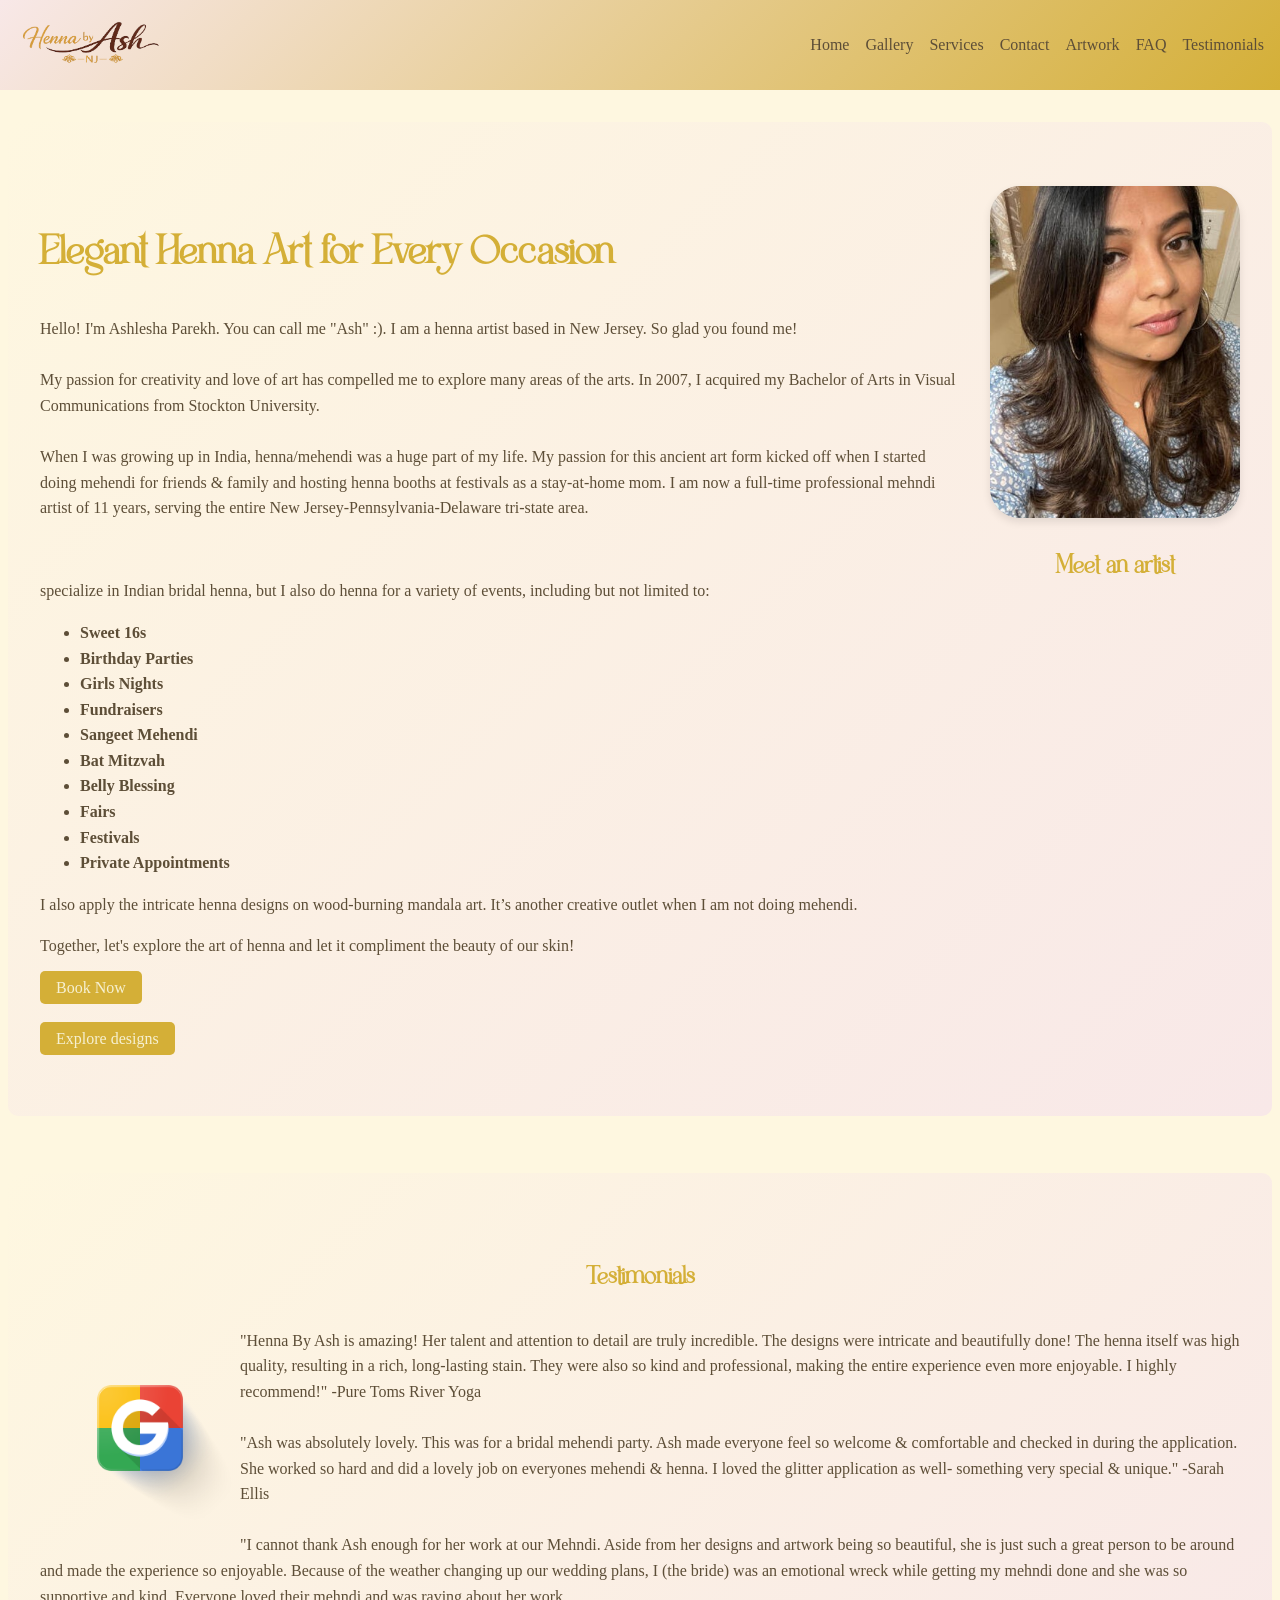
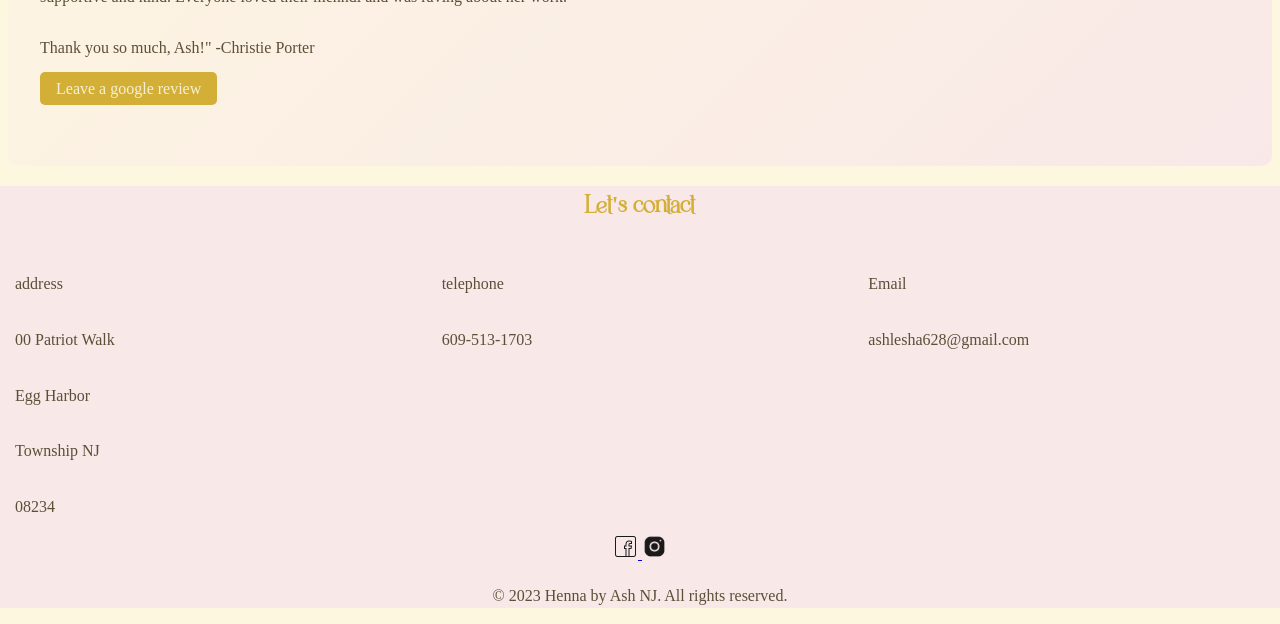
<file: index.html>
<!DOCTYPE html>
<html lang="en">

<head>
    <meta charset="UTF-8">
    <meta name="viewport" content="width=device-width, initial-scale=1.0">
    <title>Henna by Ash NJ - Aesthetic Henna Art</title>
    <link href="henna.css" rel="stylesheet">
    <link rel="stylesheet" href="https://cdnjs.cloudflare.com/ajax/libs/font-awesome/4.7.0/css/font-awesome.min.css">
    <script src="script.js"></script>
</head>

<body>
    <header>
        <nav>
            <div class="logo">
                <img src="Henna logo 2.png" alt="hennalogo">
            </div>
            <div>
                <ul id="nav-menu">
                    <li><a href="index.html"> Home</a></li>
                    <li><a href="gallery.html">Gallery</a></li>
                    <li><a href="services.html">Services</a></li>
                    <li><a href="contact.html"> Contact</a></li>
                    <li><a href="artwork.html">Artwork</a></li>
                    <li><a href="ahout me.html">FAQ</a></li>
                    <li><a href="testimonials.html">Testimonials</a></li>
                </ul>
            </div>
            <div class="hamburger" onclick="toggleMenu()"> <img src="icon hambger.png" alt="icon" height="30px"
                    width="35px" style="color: #5D4E37;"></div>
        </nav>
    </header>
    <section id="home" class="hero">
        <div class="hero-content">
            <h1>Elegant Henna Art for Every Occasion</h1>
            <p>Hello! I'm Ashlesha Parekh. You can call me "Ash" :).
                I am a henna artist based in New Jersey. So glad you found me!
                <br>
                <br>

                My passion for creativity and love of art has compelled me to explore many areas of the arts. In 2007,
                I acquired my Bachelor of Arts in Visual Communications from Stockton University.
                <br>
                <br>

                When I was growing up in India, henna/mehendi was a huge part of my life.
                My passion for this ancient art form kicked off when I started doing mehendi for friends & family and
                hosting henna booths at festivals as a stay-at-home mom.

                I am now a full-time professional mehndi artist of 11 years, serving the entire New
                Jersey-Pennsylvania-Delaware tri-state area.
            </p>
            <br>

            <p> specialize in Indian bridal henna, but I also do henna for a variety of events, including but not
                limited to:</p>
            <ul>
                <li><strong>Sweet 16s</strong></li>
                <li><strong>Birthday Parties</strong></li>
                <li><strong>Girls Nights</strong></li>
                <li><strong>Fundraisers</strong></li>
                <li><strong>Sangeet Mehendi</strong></li>
                <li><strong>Bat Mitzvah</strong></li>
                <li><strong>Belly Blessing</strong></li>
                <li><strong>Fairs</strong></li>
                <li><strong>Festivals</strong></li>
                <li><strong>Private Appointments</strong></li>
            </ul>
            <p>I also apply the intricate henna designs on wood-burning mandala art.
                It’s another creative outlet when I am not doing mehendi.</p>
            <p>Together, let's explore the art of henna and let it compliment the beauty of our skin! </p>

            <a href="contact.html" class="btn">Book Now</a>
            <br>
            <br>
            <a href="gallery.html" class="btn">Explore designs </a>
        </div>
        <div class="hero-image">
            <img src="Screenshot 2025-12-13 175313.jpg" alt="Henna design example" /><br>
            <h2>Meet an artist</h2>
        </div>
    </section><br>
    <section id="home" class="hero">
        <div class="hero-content">
            <h2> Testimonials</h2>
            <span
                style=" display: table;width:115px;position:relative;float:left;max-width:100%;;clear:left;margin-top:0px;;">
                <img src="google logo.png" alt="google logo" height="200px" width="200px"></span>
            <p>"Henna By Ash is amazing! Her talent and attention to detail are truly incredible.
                The designs were intricate and beautifully done! The henna itself was high quality, resulting in a rich,
                long-lasting stain.
                They were also so kind and professional, making the entire experience even more enjoyable. I highly
                recommend!" -Pure Toms River Yoga
                <br>
                <br>
                "Ash was absolutely lovely. This was for a bridal mehendi party. Ash made everyone feel so welcome &
                comfortable and checked in during the application.
                She worked so hard and did a lovely job on everyones mehendi & henna. I loved the glitter application as
                well- something very special & unique." -Sarah Ellis
                <br>
                <br>
                "I cannot thank Ash enough for her work at our Mehndi. Aside from her designs and artwork being so
                beautiful,
                she is just such a great person to be around and made the experience so enjoyable. Because of the
                weather changing up our wedding plans,
                I (the bride) was an emotional wreck while getting my mehndi done and she was so supportive and kind.
                Everyone loved their mehndi and was raving about her work.
                <br>
                <br>
                Thank you so much, Ash!" -Christie Porter
            </p>
            <a href="https://www.google.com/maps/place/Henna+by+Ash+NJ+(Ashlesha+Parekh+-+Bridal+henna+artist)/@39.430839,-74.5882023,715m/data=!3m2!1e3!4b1!4m6!3m5!1s0x89c0e959103211b1:0x68a96338fa556e66!8m2!3d39.430839!4d-74.5882023!16s%2Fg%2F11gtg839pn?entry=ttu&g_ep=EgoyMDI1MTIwOS4wIKXMDSoKLDEwMDc5MjA3MUgBUAM%3D"
                class="btn" target="_blank">Leave a google review</a>
        </div>
    </section>
    <footer>
        <h2>Let's contact</h2>
        <form class="footers">
            <table class="footers">
                <tr>
                    <td>address</td>
                    <td>telephone</td>
                    <td>Email</td>
                </tr>
                <tr>
                    <td>00 Patriot Walk</td>
                    <td>609-513-1703 </td>
                    <td>ashlesha628@gmail.com</td>
                </tr>
                <tr>
                    <td>Egg Harbor </td>
                </tr>
                <tr>
                    <td>Township NJ</td>
                </tr>
                <tr>
                    <td> 08234</td>
                </tr>
            </table>
        </form>
    </footer>
    <footer class="footers2">
        <div style="text-align: center;">
            <a href="https://www.facebook.com/hennabyashnj" target="_blank">
                <img src="facebook.png" alt="facebook" height="25px" width="25px">
            </a>
            <a href="https://www.instagram.com/henna_by_ash_nj/" target="_blank">
                <img src="insta.png" alt="instagram" height="25px" width="25px">
            </a>
        </div>
        <p style="text-align: center;">&copy; 2023 Henna by Ash NJ. All rights reserved.</p>
    </footer>
</body>


</html>
</file>
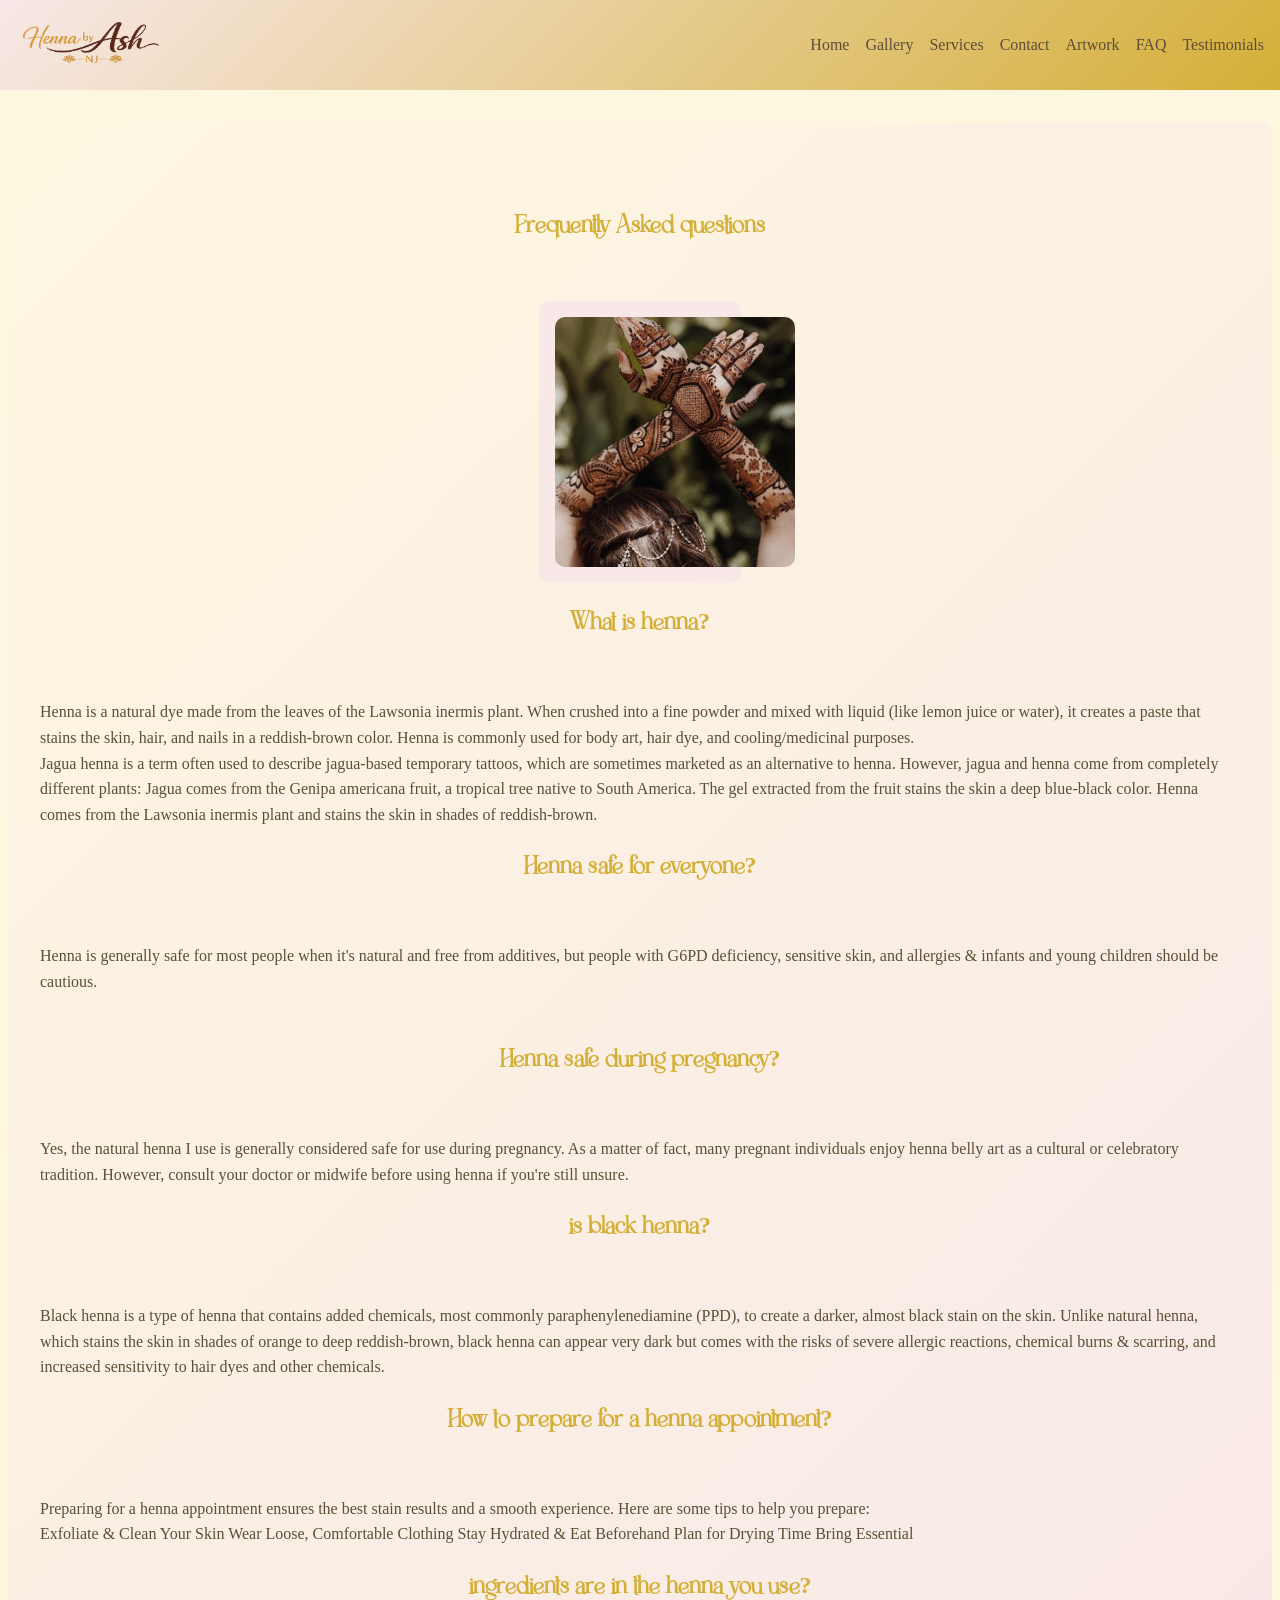
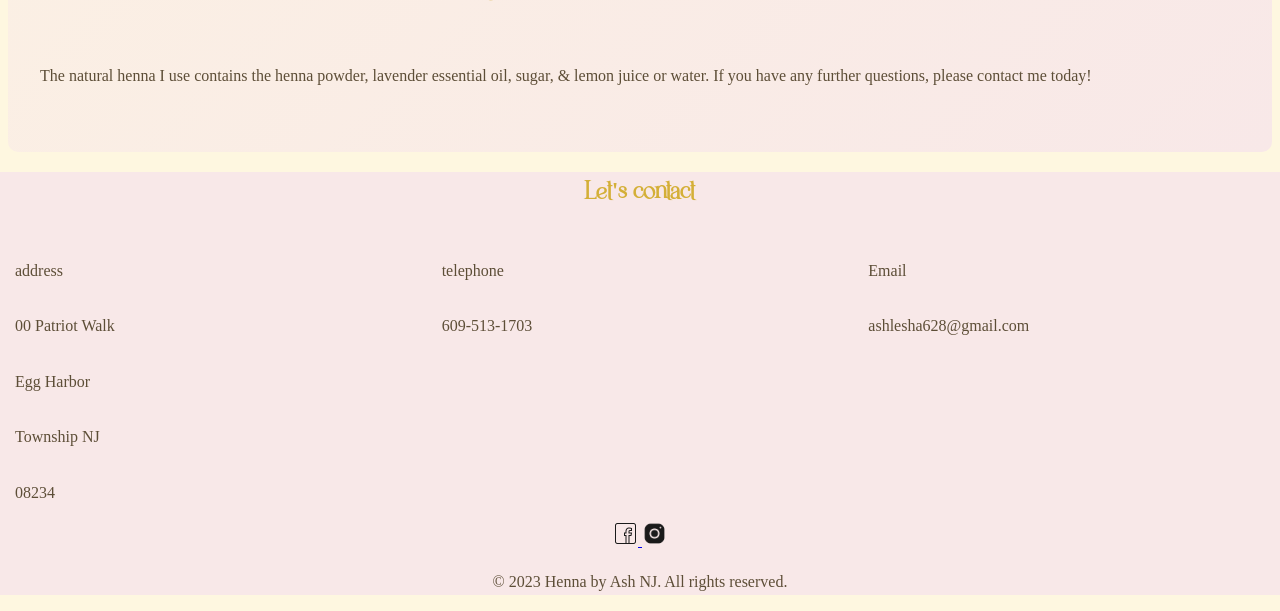
<file: ahout me.html>
<!DOCTYPE html>
<html lang="en">

<head>
    <meta charset="UTF-8">
    <meta name="viewport" content="width=device-width, initial-scale=1.0">
    <title>FAQ..</title>
    <link href="C:\Users\AASTHA\Desktop\New folder (4)\henna.css" rel="stylesheet">
    <link rel="stylesheet" href="henna.css">
    <script src="script.js"></script>
</head>

<body>
    <header>
        <nav>
            <div class="logo">
                <img src="Henna logo 2.png" alt="hennalogo">
            </div>
            <div class="hamburger" onclick="toggleMenu()"><img src="icon hambger.png" alt="icon" height="30px"
                    width="35px" style="color: #5D4E37;"></div>
            <div>
                <ul id="nav-menu">
                    <li><a href="index.html"> Home</a></li>
                    <li><a href="gallery.html">Gallery</a></li>
                    <li><a href="services.html">Services</a></li>
                    <li><a href="contact.html"> Contact</a></li>
                    <li><a href="artwork.html">Artwork</a></li>
                    <li><a href="ahout me.html">FAQ</a></li>
                    <li><a href="testimonials.html">Testimonials</a></li>
                </ul>
            </div>
        </nav>
    </header>
    <section id="about">
        <div class="hero-image">
            <h2 id="FAQ">Frequently Asked questions</h2>
        </div><br>
        <section id="gallery">
            <div class="gallery-grid">
                <img src="normal .jpg" alt="Henna design example" />
            </div>
        </section>
        <div class="hero-content">
            <h2>What is henna?</h2><br>

            Henna is a natural dye made from the leaves of the Lawsonia inermis plant. When crushed into a fine powder
            and mixed with liquid (like lemon juice or water), it creates a paste that stains the skin, hair, and nails
            in a reddish-brown color.
            Henna is commonly used for body art, hair dye, and cooling/medicinal purposes. <br>
            ​Jagua henna is a term often used to describe jagua-based temporary tattoos, which are sometimes marketed as
            an alternative to henna. However, jagua and henna come from completely different plants:
            Jagua comes from the Genipa americana fruit, a tropical tree native to South America. The gel extracted from
            the fruit stains the skin a deep blue-black color.
            Henna comes from the Lawsonia inermis plant and stains the skin in shades of reddish-brown.​​<br>

            <h2> Henna safe for everyone?</h2><br>
            Henna is generally safe for most people when it's natural and free from additives, but people with G6PD
            deficiency,
            sensitive skin, and allergies & infants and young children should be cautious. <br><br>

            <h2> Henna safe during pregnancy?</h2><br>
            Yes, the natural henna I use is generally considered safe for use during pregnancy.
            As a matter of fact, many pregnant individuals enjoy henna belly art as a cultural or celebratory tradition.
            However, consult your doctor or midwife before using henna if you're still unsure.<br>

            <h2> is black henna?</h2><br>
            Black henna is a type of henna that contains added chemicals, most commonly paraphenylenediamine (PPD),
            to create a darker, almost black stain on the skin. Unlike natural henna,
            which stains the skin in shades of orange to deep reddish-brown,
            black henna can appear very dark but comes with the risks of severe allergic reactions, chemical burns &
            scarring,
            and increased sensitivity to hair dyes and other chemicals. <br>

            <h2>How to prepare for a henna appointment?</h2><br>
            Preparing for a henna appointment ensures the best stain results and a smooth experience. Here are some tips
            to help you prepare:<br>

            Exfoliate & Clean Your Skin
            Wear Loose, Comfortable Clothing
            Stay Hydrated & Eat Beforehand
            Plan for Drying Time
            Bring Essential

            <h2> ingredients are in the henna you use?</h2> <br>
            ​
            The natural henna I use contains the henna powder, lavender essential oil, sugar, & lemon juice or water.
            If you have any further questions, please contact me today!
        </div>

    </section>
    <footer>
        <h2>Let's contact</h2>
        <form class="footers">
            <table class="footers">
                <tr>
                    <td>address</td>
                    <td>telephone</td>
                    <td>Email</td>
                </tr>
                <tr>
                    <td>00 Patriot Walk</td>
                    <td>609-513-1703 </td>
                    <td>ashlesha628@gmail.com</td>
                </tr>
                <tr>
                    <td>Egg Harbor </td>
                </tr>
                <tr>
                    <td>Township NJ</td>
                </tr>
                <tr>
                    <td> 08234</td>
                </tr>
            </table>
        </form>
    </footer>
    <footer class="footers2">
        <div style="text-align: center;">
            <a href="https://www.facebook.com/hennabyashnj" target="_blank">
                <img src="facebook.png" alt="facebook" height="25px" width="25px">
            </a>
            <a href="https://www.instagram.com/henna_by_ash_nj/" target="_blank">
                <img src="insta.png" alt="instagram" height="25px" width="25px">
            </a>
        </div>
        <p style="text-align: center;">&copy; 2023 Henna by Ash NJ. All rights reserved.</p>
    </footer>
</body>


</html>
</file>
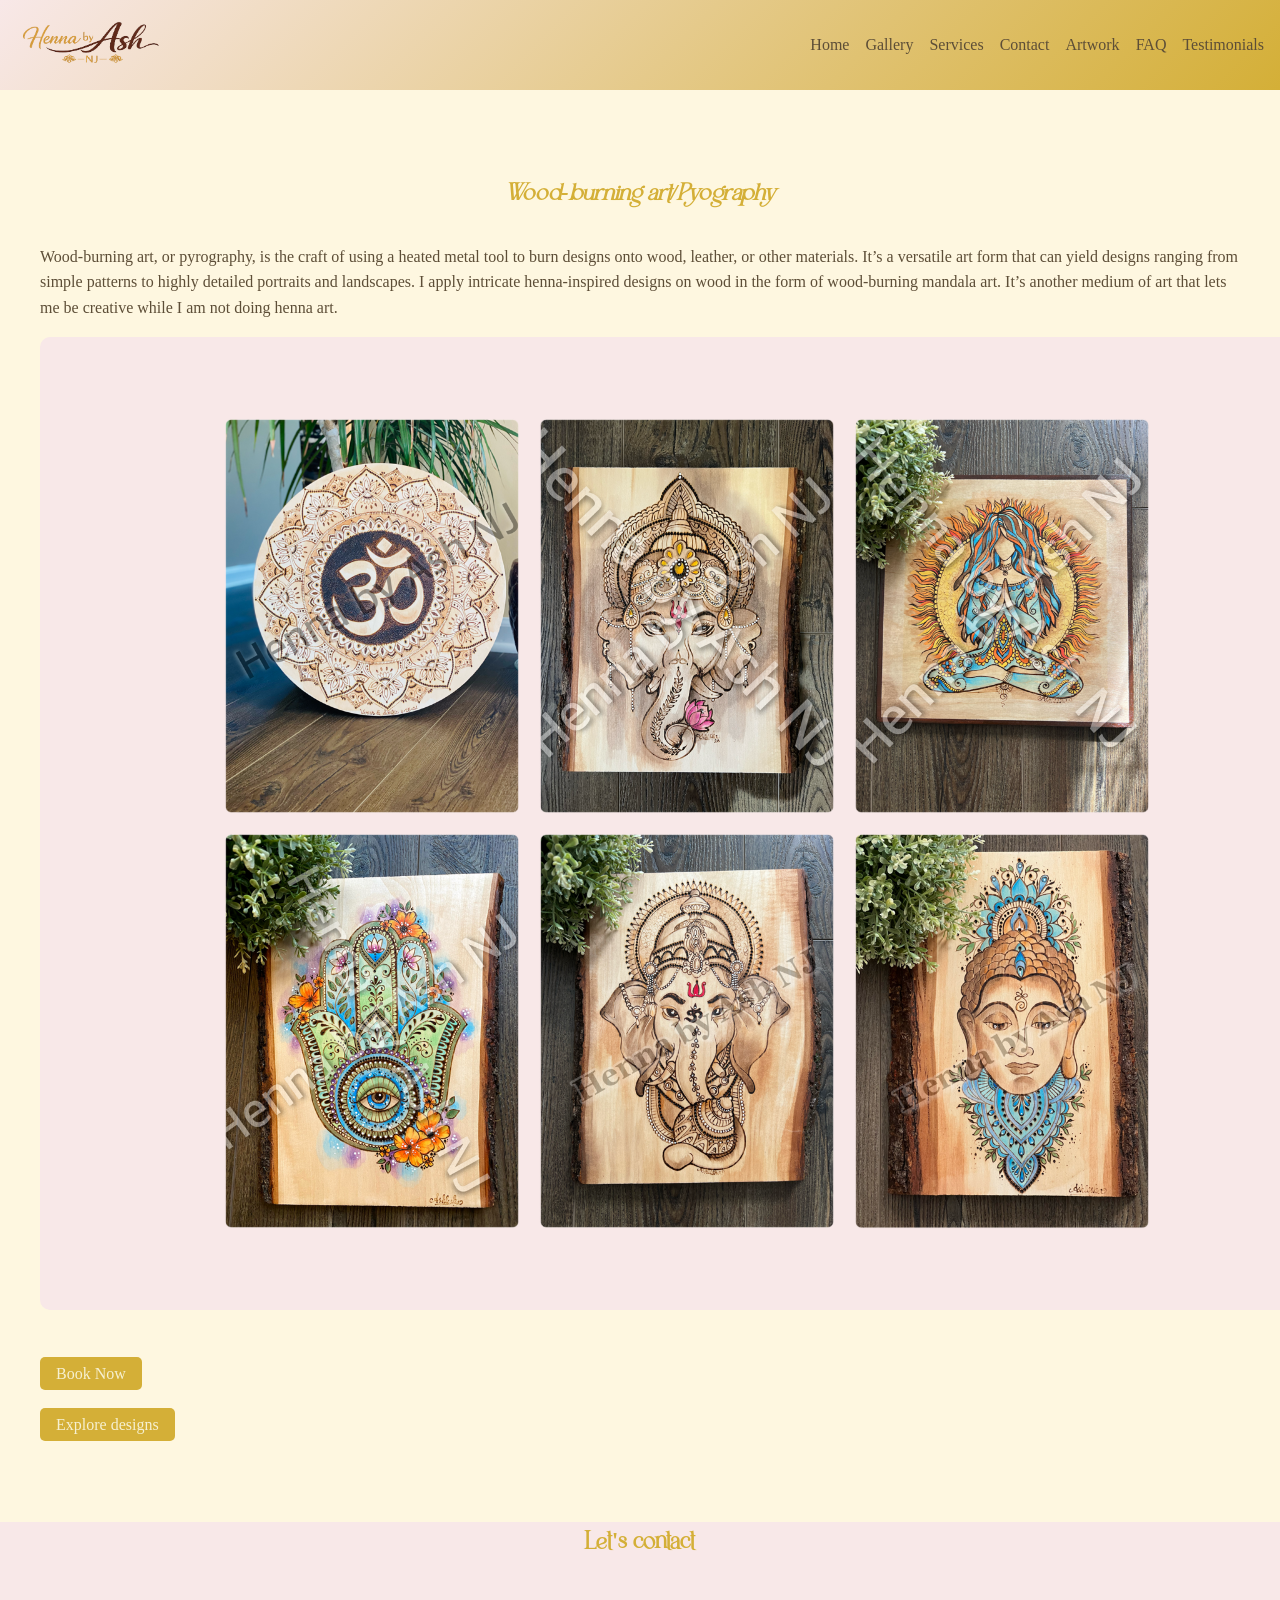
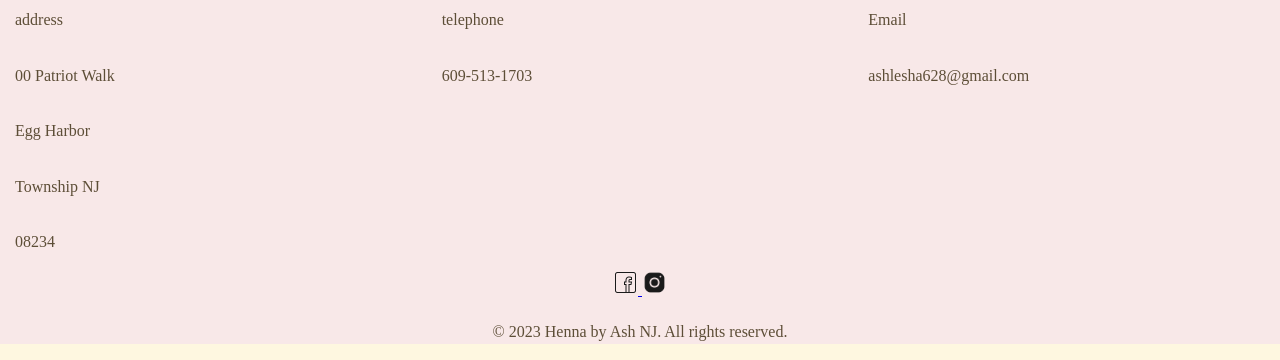
<file: artwork.html>
<!DOCTYPE html>
<html lang="en">

<head>
    <meta charset="UTF-8">
    <meta name="viewport" content="width=device-width, initial-scale=1.0">
    <title>artwork</title>
    <link href="henna.css" rel="stylesheet">
    <script src="script.js"></script>
</head>

<body>
    <header>
        <nav>
            <div class="logo">
                <img src="Henna logo 2.png" alt="hennalogo">
            </div>
            <div>
                <ul id="nav-menu">
                    <li><a href="index.html"> Home</a></li>
                    <li><a href="gallery.html">Gallery</a></li>
                    <li><a href="services.html">Services</a></li>
                    <li><a href="contact.html"> Contact</a></li>
                    <li><a href="artwork.html">Artwork</a></li>
                    <li><a href="ahout me.html">FAQ</a></li>
                    <li><a href="testimonials.html">Testimonials</a></li>
                </ul>
            </div>
            <div class="hamburger" onclick="toggleMenu()"><img src="icon hambger.png" alt="icon" height="30px"
                    width="35px" style="color: #5D4E37;"></div>
        </nav>
    </header>
    <section id="artwork">
        <h2><i>Wood-burning art/Pyography</i></h2>
        <p>Wood-burning art, or pyrography, is the craft of using a heated metal tool to burn designs onto wood,
            leather, or other materials.
            It’s a versatile art form that can yield designs ranging from simple patterns to highly detailed portraits
            and landscapes.
            I apply intricate henna-inspired designs on wood in the form of wood-burning mandala art.
            It’s another medium of art that lets me be creative while I am not doing henna art.</p>

        <section id="woodart">
            <div class="art">
                <img src="art1.png" alt="Henna art 1">
                <img src="art2.png" alt="Henna art 2">
                <img src="art3.png" alt="henna art 3">
                <img src="art4.png" alt="henna art 4">
                <img src="art5.png" alt="henna art 5">
                <img src="art6.png" alt="henna art 6">
            </div>
        </section>
        <br>
        <br>

        <div>
            <a href="contact.html" class="btn">Book Now</a>
            <br>
            <br>
            <a href="gallery.html" class="btn">Explore designs </a>
        </div>
    </section>

    <footer>
        <h2>Let's contact</h2>
        <form class="footers">
            <table class="footers">
                <tr>
                    <td>address</td>
                    <td>telephone</td>
                    <td>Email</td>
                </tr>
                <tr>
                    <td>00 Patriot Walk</td>
                    <td>609-513-1703 </td>
                    <td>ashlesha628@gmail.com</td>
                </tr>
                <tr>
                    <td>Egg Harbor </td>
                </tr>
                <tr>
                    <td>Township NJ</td>
                </tr>
                <tr>
                    <td> 08234</td>
                </tr>
            </table>
        </form>
    </footer>
    <footer class="footers2">
        <div style="text-align: center;">
            <a href="https://www.facebook.com/hennabyashnj" target="_blank">
                <img src="facebook.png" alt="facebook" height="25px" width="25px">
            </a>
            <a href="https://www.instagram.com/henna_by_ash_nj/" target="_blank">
                <img src="insta.png" alt="instagram" height="25px" width="25px">
            </a>
        </div>
        <p style="text-align: center;">&copy; 2023 Henna by Ash NJ. All rights reserved.</p>
    </footer>
</body>


</html>
</file>
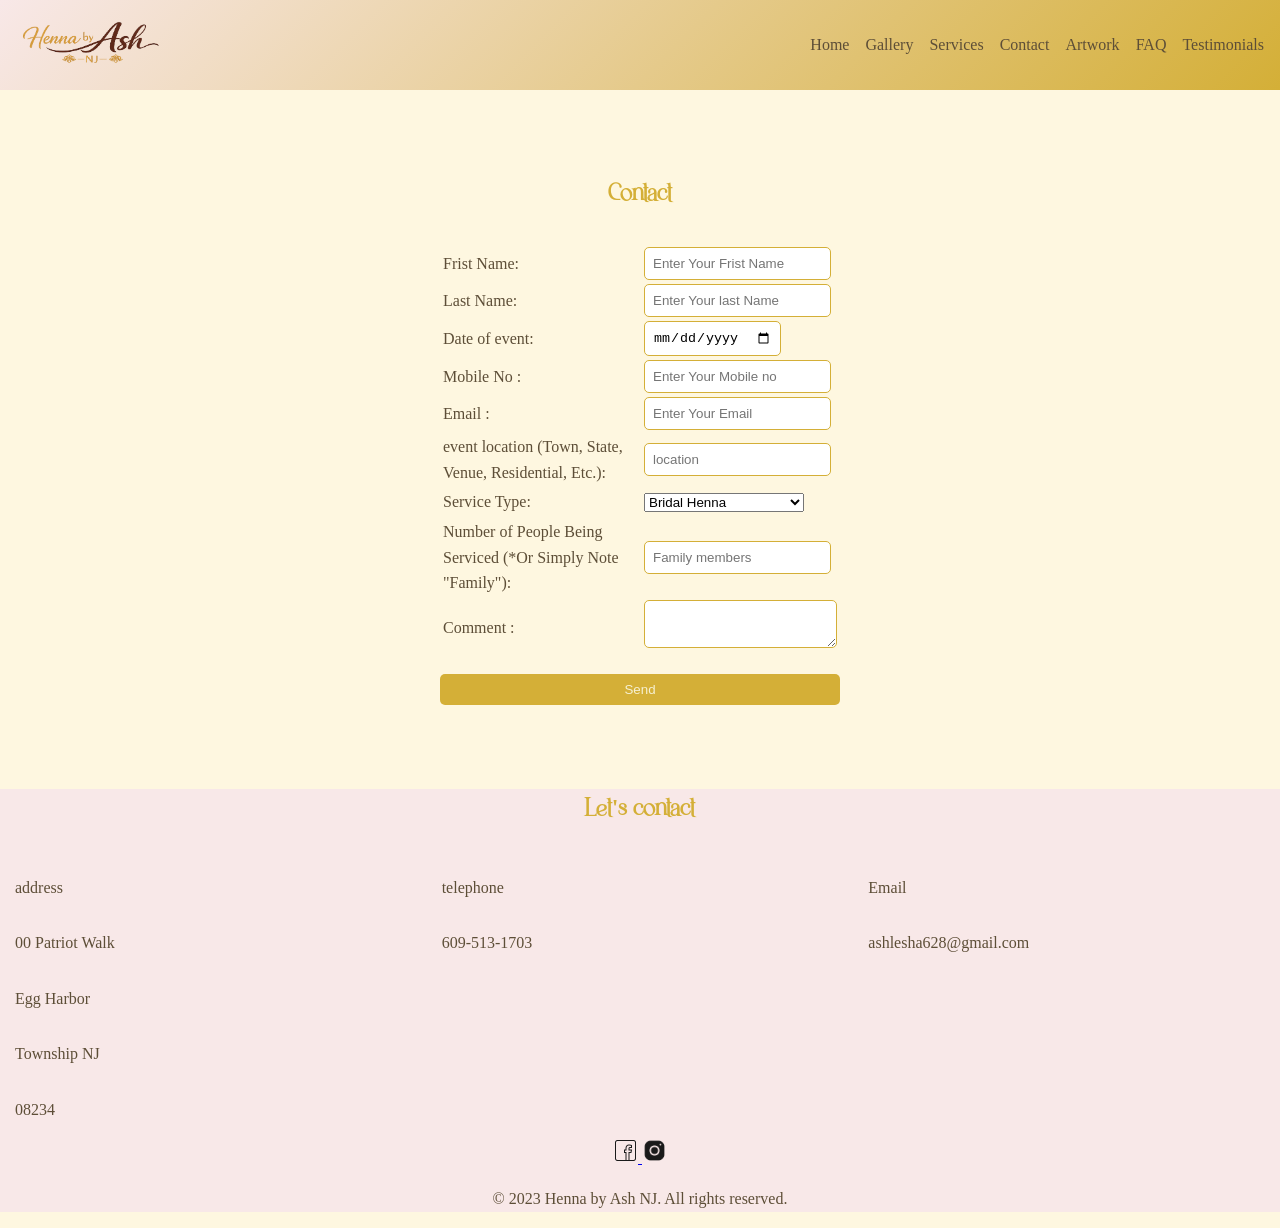
<file: contact.html>
<!DOCTYPE html>
<html lang="en">

<head>
    <meta charset="UTF-8">
    <meta name="viewport" content="width=device-width, initial-scale=1.0">
    <title>Contact</title>
    <link href="C:\Users\AASTHA\Desktop\New folder (4)\henna.css" rel="stylesheet">
    <link rel="stylesheet" href="henna.css">
    <script src="script.js"></script>
</head>

<body>
    <header>
        <nav>
            <div class="logo">
                <img src="Henna logo 2.png" alt="hennalogo">
            </div>
            <div>
                <ul id="nav-menu">
                    <li><a href="index.html"> Home</a></li>
                    <li><a href="gallery.html">Gallery</a></li>
                    <li><a href="services.html">Services</a></li>
                    <li><a href="contact.html"> Contact</a></li>
                    <li><a href="artwork.html">Artwork</a></li>
                    <li><a href="ahout me.html">FAQ</a></li>
                    <li><a href="testimonials.html">Testimonials</a></li>
                </ul>
            </div>
            <div class="hamburger" onclick="toggleMenu()"><img src="icon hambger.png" alt="icon" height="30px"
                    width="35px" style="color: #5D4E37;"></div>
        </nav>
    </header>
    <section id="contact">
        <div class="hero-content">
            <h2>Contact</h2>
            <form class="contact1">
                <table>
                    <tbody>
                        <tr>
                            <td>Frist Name:</td>
                            <td><input type="text" name="txtname" placeholder="Enter Your Frist Name" required></td>
                        </tr>
                        <tr>
                            <td>Last Name:</td>
                            <td><input type="text" name="txtlname" placeholder="Enter Your last Name" required></td>
                        </tr>
                        <tr>
                            <td> Date of event: </td>
                            <td><input type="date" name="textdate" required></td>
                        </tr>
                        <tr>
                            <td>Mobile No :</td>
                            <td><input type="number" name="txtnumber" placeholder="Enter Your Mobile no" required
                                    pattern="[0-9]{10}"></td>
                        </tr>
                        <tr>
                            <td>Email :</td>
                            <td><input type="Email" name="txtEmail" placeholder="Enter Your Email" required></td>
                        </tr>
                        <tr>
                            <td>event location (Town, State, Venue, Residential, Etc.):</td>
                            <td><input type="text" name="txt" placeholder="location" required></td>
                        </tr>
                        <tr>
                            <td>Service Type:</td>
                            <td>
                                <select name="Course" id="C">
                                    <option value="a">Bridal Henna</option>
                                    <option value="b">Groom side of family</option>
                                    <option value="c">Party</option>
                                    <option value="d">Private appointment</option>
                                    <option value="e">EID Henna</option>
                                    <option value="f">Corporate event</option>
                                    <option value="g">Jagua Henna</option>
                                    <option value="h">wood-Burning Art order</option>
                                    <option value="i">other</option>
                                </select>
                            </td>
                        </tr>
                        <tr>
                            <td>Number of People Being Serviced (*Or Simply Note "Family"):</td>
                            <td> <input type="text" name="txt" placeholder="Family members" required> </td>
                        </tr>
                        <tr>
                            <td>Comment :</td>
                            <td><textarea></textarea></td>
                        </tr>
                    </tbody>
                </table>
                <button type="submit">Send</button>
            </form>
        </div>
    </section>
    <footer>
        <h2>Let's contact</h2>
        <form class="footers">
            <table class="footers">
                <tr>
                    <td>address</td>
                    <td>telephone</td>
                    <td>Email</td>
                </tr>
                <tr>
                    <td>00 Patriot Walk</td>
                    <td>609-513-1703 </td>
                    <td>ashlesha628@gmail.com</td>
                </tr>
                <tr>
                    <td>Egg Harbor </td>
                </tr>
                <tr>
                    <td>Township NJ</td>
                </tr>
                <tr>
                    <td> 08234</td>
                </tr>
            </table>
        </form>
    </footer>
    <footer class="footers2">
        <div style="text-align: center;">
            <a href="https://www.facebook.com/hennabyashnj" target="_blank">
                <img src="facebook.png" alt="facebook" height="25px" width="25px">
            </a>
            <a href="https://www.instagram.com/henna_by_ash_nj/" target="_blank">
                <img src="insta.png" alt="instagram" height="25px" width="25px">
            </a>
        </div>
        <p style="text-align: center;">&copy; 2023 Henna by Ash NJ. All rights reserved.</p>
    </footer>
</body>


</html>
</file>
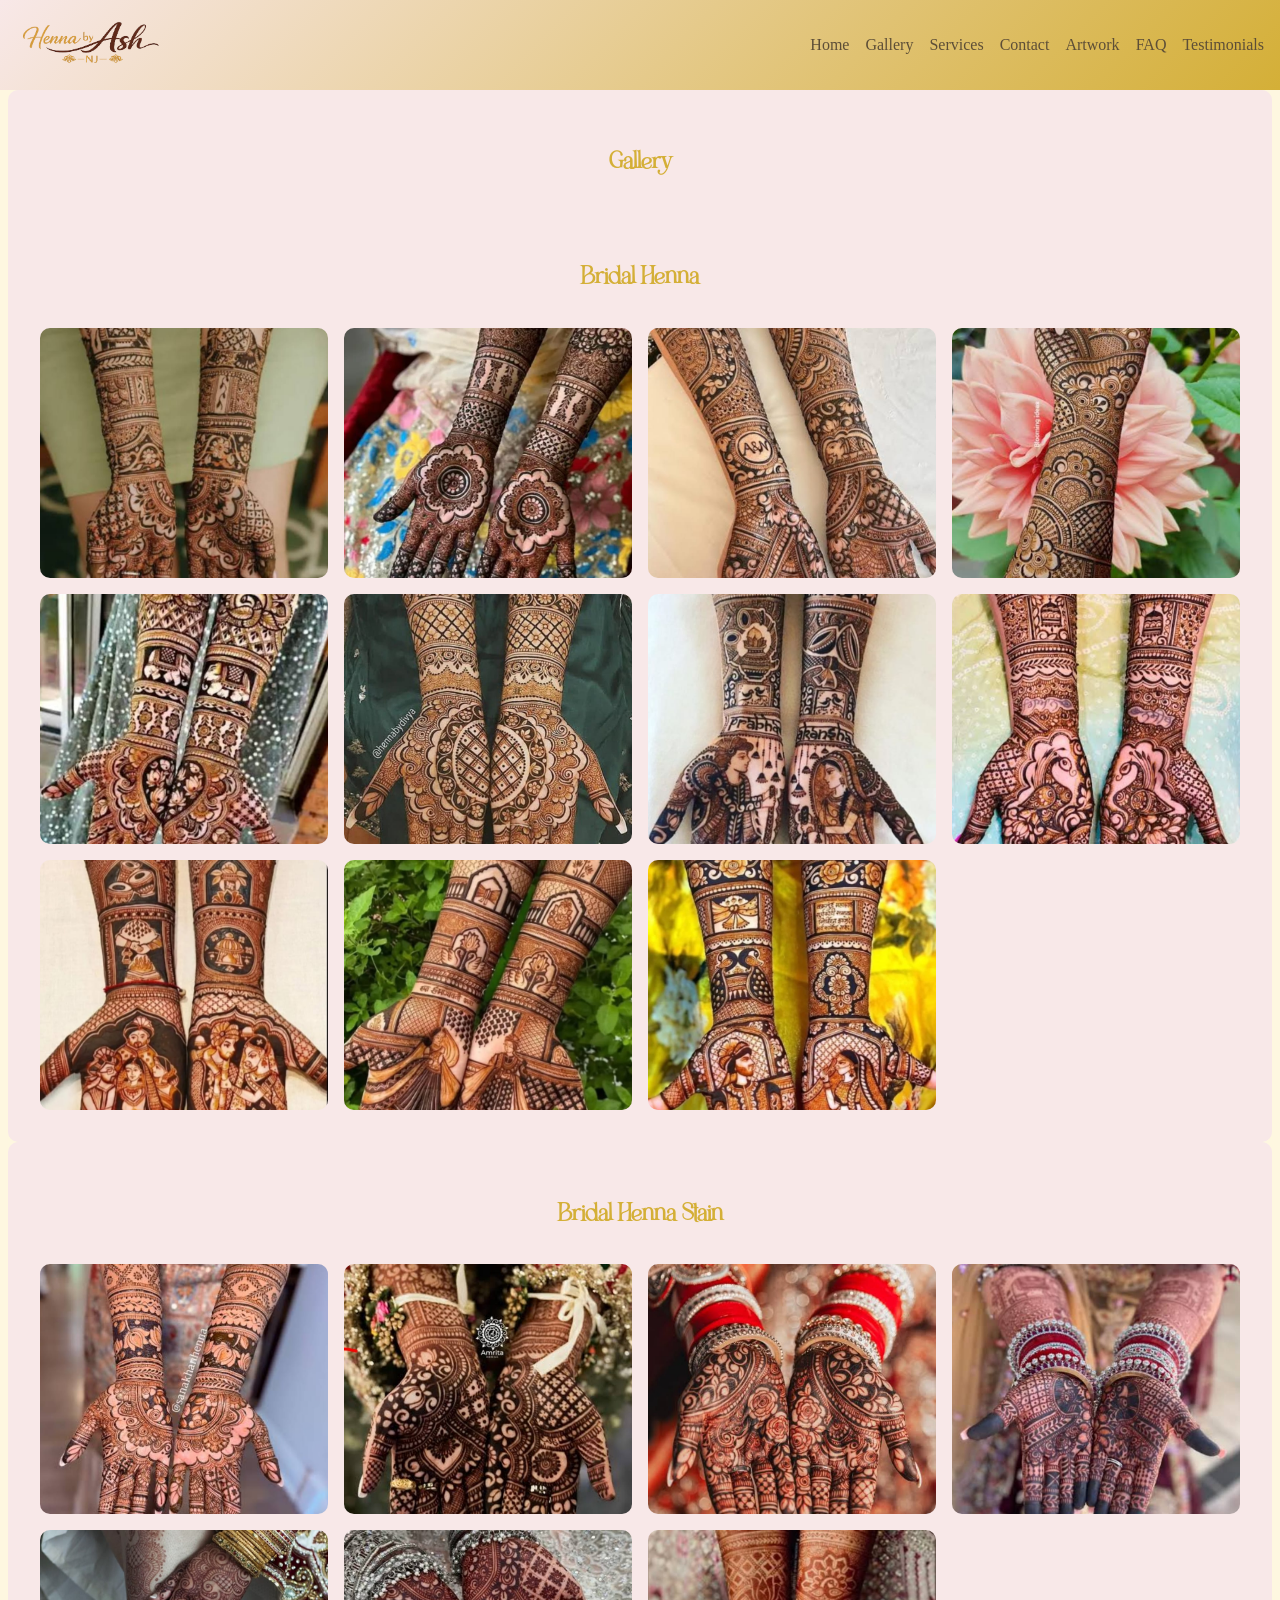
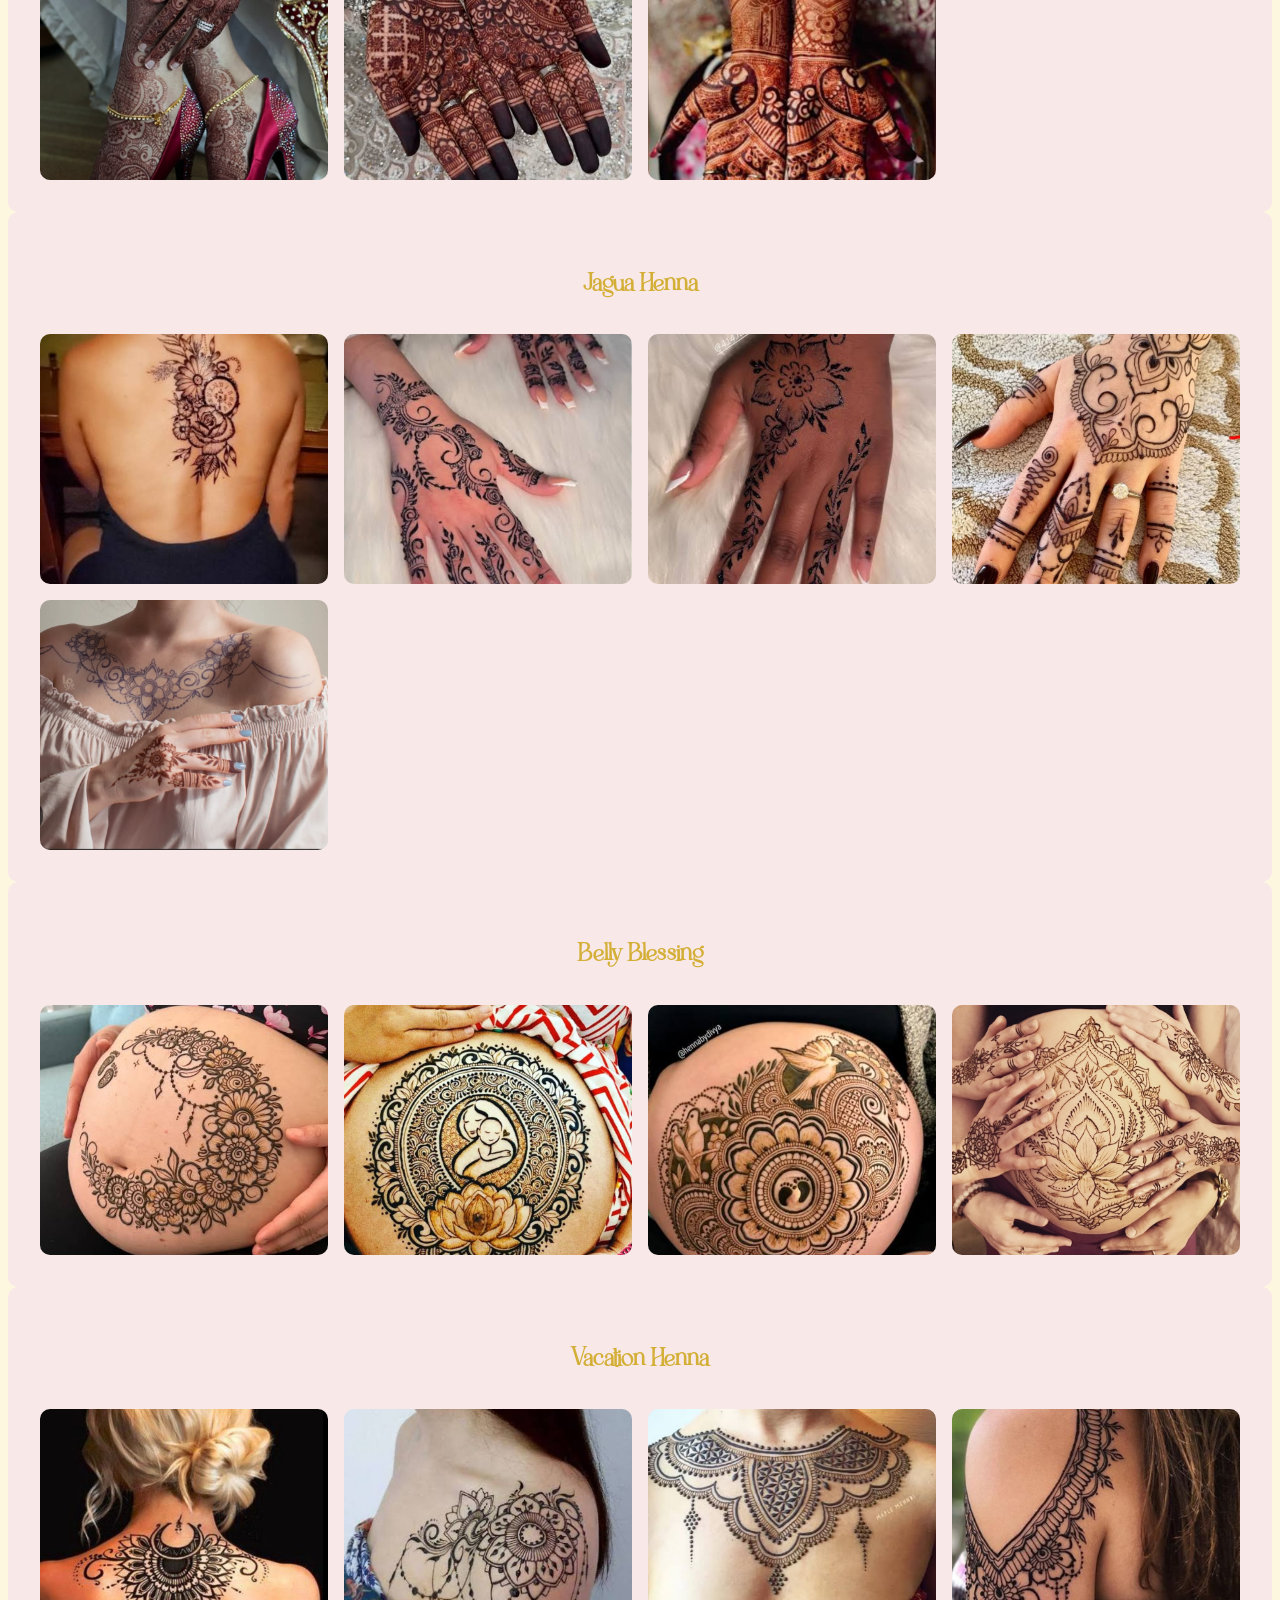
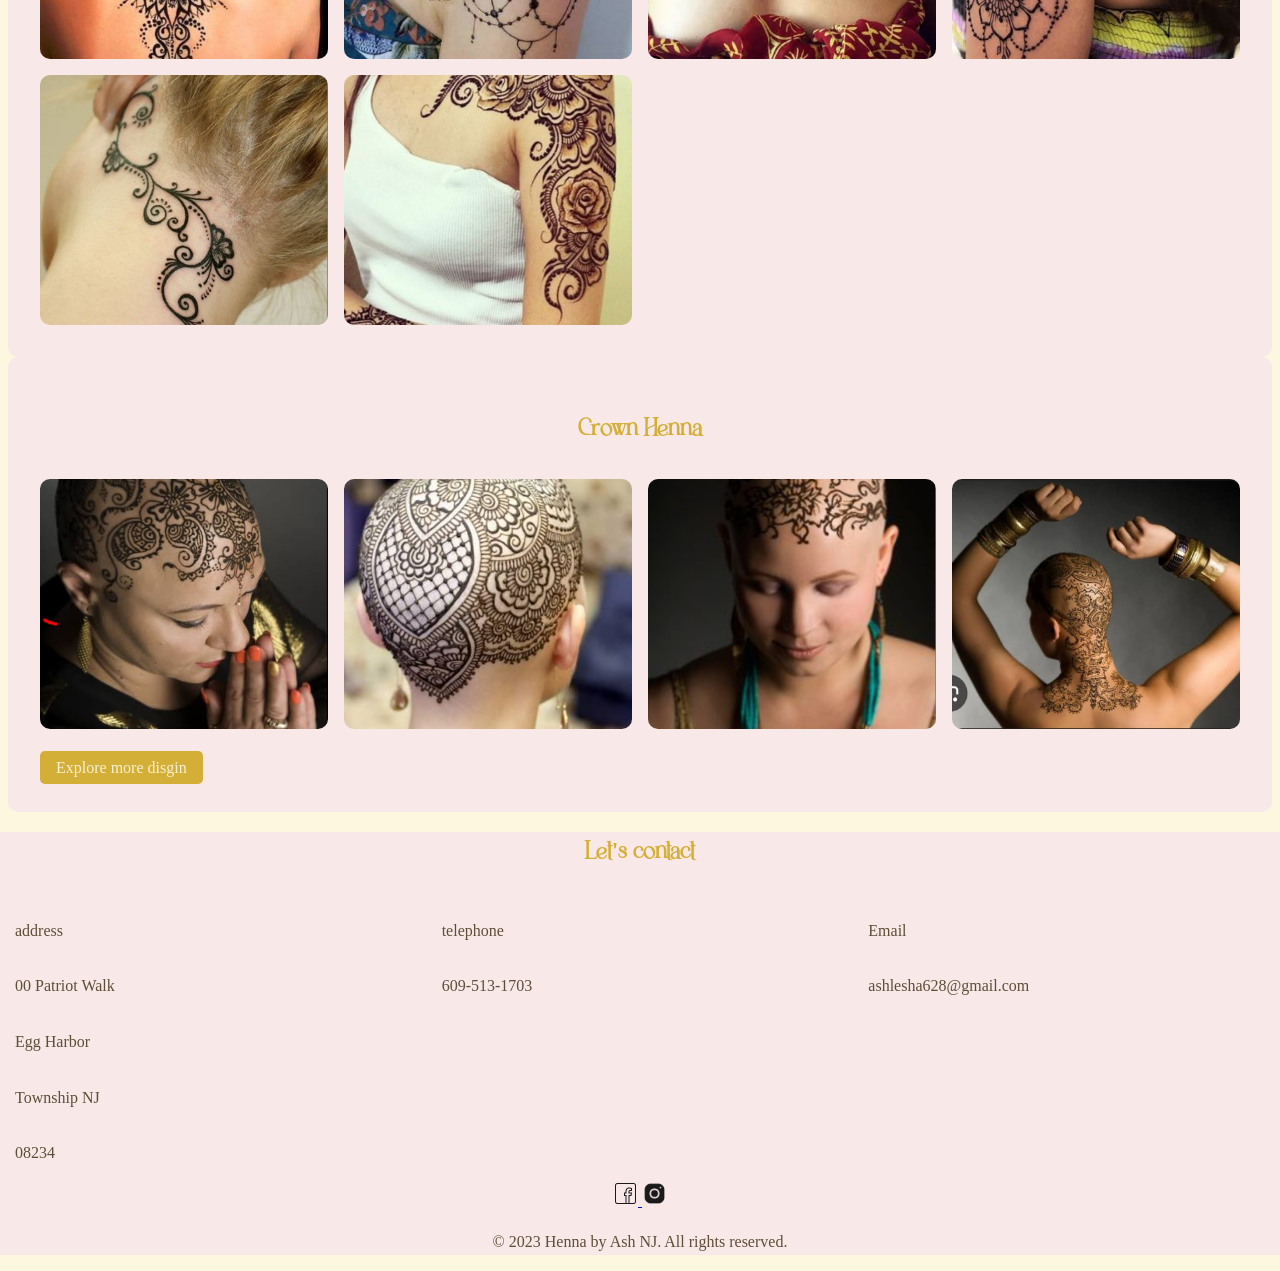
<file: gallery.html>
<!DOCTYPE html>
<html lang="en">

<head>
    <meta charset="UTF-8">
    <meta name="viewport" content="width=device-width, initial-scale=1.0">
    <title>gallery</title>
    <link href="henna.css" rel="stylesheet">
    <script src="script.js"></script>
</head>

<body>
    <header>
        <nav>
            <div class="logo">
                <img src="Henna logo 2.png" alt="hennalogo">
            </div>
            <div class="hamburger" onclick="toggleMenu()"><img src="icon hambger.png" alt="icon" height="30px"
                    width="35px" style="color: #5D4E37;"></div>
            <div>
                <ul id="nav-menu">
                    <li><a href="index.html"> Home</a></li>
                    <li><a href="gallery.html">Gallery</a></li>
                    <li><a href="services.html">Services</a></li>
                    <li><a href="contact.html"> Contact</a></li>
                    <li><a href="artwork.html">Artwork</a></li>
                    <li><a href="ahout me.html">FAQ</a></li>
                    <li><a href="testimonials.html">Testimonials</a></li>
                </ul>
            </div>
        </nav>
    </header>
    <section id="gallerys">
        <h2>Gallery</h2><br>
        <h2>Bridal Henna</h2>
        <div class="gallery-grids">
            <img src="1.jpeg" alt="Henna art 1">
            <img src="2.jpeg" alt="Henna art 2">
            <img src="3.jpeg" alt="Henna art 3">
            <img src="4.jpeg" alt="Henna art 4">
            <img src="5.jpeg" alt="Henna art 5">
            <img src="6.jpeg" alt="Henna art 6">
            <img src="7.jpeg" alt="Henna art 7">
            <img src="8.jpeg" alt="Henna art 8">
            <img src="9.jpeg" alt="Henna art 9">
            <img src="10.jpeg" alt="Henna art 10">
            <img src="11.jpeg" alt="Henna art 11">

        </div>
    </section>
    <section id="gallerys">
        <h2>Bridal Henna Stain</h2>
        <div class="gallery-grids">
            <img src="BHS1.jpeg" alt="Henna art 1">
            <img src="BHS2.jpeg" alt="Henna art 2">
            <img src="BHS3.jpeg" alt="Henna art 3">
            <img src="BHS4.jpeg" alt="Henna art 4">
            <img src="BHS5.jpeg" alt="Henna art 5">
            <img src="BHS6.jpeg" alt="Henna art 6">
            <img src="BHS7.jpeg" alt="Henna art 7">

        </div>
    </section>
    <section id="gallerys">
        <h2>Jagua Henna</h2>
        <div class="gallery-grids">
            <img src="JH1.jpeg" alt="Henna art 1">
            <img src="JH2.jpeg" alt="Henna art 2">
            <img src="JH3.jpeg" alt="Henna art 3">
            <img src="JH4.jpeg" alt="Henna art 4">
            <img src="JH5.jpeg" alt="Henna art 5">

        </div>
    </section>
    <section id="gallerys">
        <h2>Belly Blessing</h2>
        <div class="gallery-grids">
            <img src="BB1.jpeg" alt="Henna art 1">
            <img src="BB2.jpeg" alt="Henna art 2">
            <img src="BB3.jpeg" alt="Henna art 3">
            <img src="BB4.jpeg" alt="Henna art 4">

        </div>
    </section>
    <section id="gallerys">
        <h2>Vacation Henna</h2>
        <div class="gallery-grids">
            <img src="VH1.jpeg" alt="Henna art 1">
            <img src="VH2.jpeg" alt="Henna art 2">
            <img src="VH4.jpeg" alt="Henna art 3">
            <img src="VH3.jpeg" alt="Henna art 4">
            <img src="VH5.jpeg" alt="Henna art 5">
            <img src="VH6.jpeg" alt="Henna art 6">

        </div>
    </section>
    <section id="gallerys">
        <h2>Crown Henna</h2>
        <div class="gallery-grids">
            <img src="CH1.jpeg" alt="Henna art 1">
            <img src="CH2.jpeg" alt="Henna art 2">
            <img src="CH3.jpeg" alt="Henna art 3">
            <img src="CH4.jpeg" alt="Henna art 4">

        </div><br>
        <a href="https://www.google.com/search?sca_esv=1b397ad422a0ef0a&sxsrf=ANbL-n5__EjIsfidOO3nn9eZj0tYHGf7mA:1770949826609&udm=2&fbs=[base64]&q=henna+by+ash+jn+mehndi+design&sa=X&ved=2ahUKEwjy2dGattWSAxUDV2wGHVQQM-8QtKgLegQIFRAB&biw=786&bih=770&dpr=1.25"
            class="btn" target="_blank">Explore more disgin </a>
    </section>

    <footer>
        <h2>Let's contact</h2>
        <form class="footers">
            <table class="footers">
                <tr>
                    <td>address</td>
                    <td>telephone</td>
                    <td>Email</td>
                </tr>
                <tr>
                    <td>00 Patriot Walk</td>
                    <td>609-513-1703 </td>
                    <td>ashlesha628@gmail.com</td>
                </tr>
                <tr>
                    <td>Egg Harbor </td>
                </tr>
                <tr>
                    <td>Township NJ</td>
                </tr>
                <tr>
                    <td> 08234</td>
                </tr>
            </table>
        </form>
    </footer>
    <footer class="footers2">
        <div style="text-align: center;">
            <a href="https://www.facebook.com/hennabyashnj" target="_blank">
                <img src="facebook.png" alt="facebook" height="25px" width="25px">
            </a>
            <a href="https://www.instagram.com/henna_by_ash_nj/" target="_blank">
                <img src="insta.png" alt="instagram" height="25px" width="25px">
            </a>
        </div>
        <p style="text-align: center;">&copy; 2023 Henna by Ash NJ. All rights reserved.</p>
    </footer>
</body>


</html>
</file>
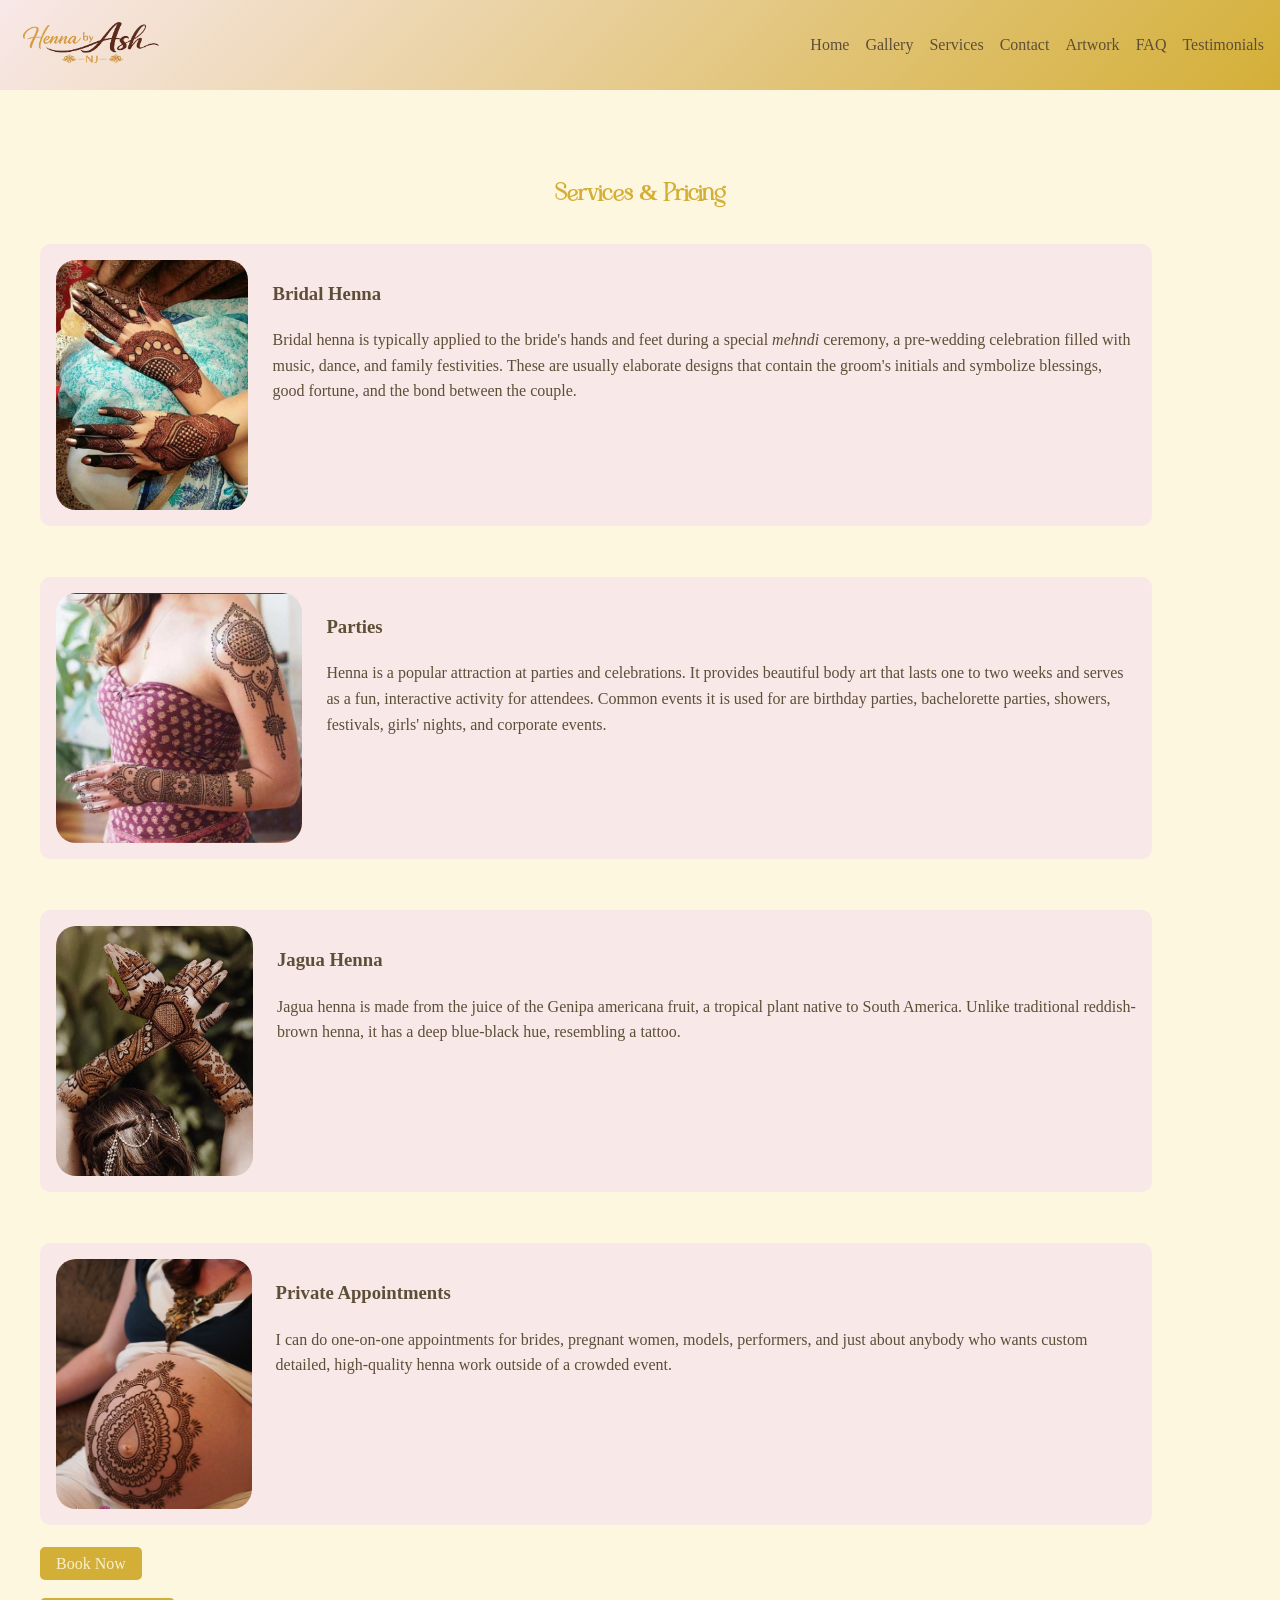
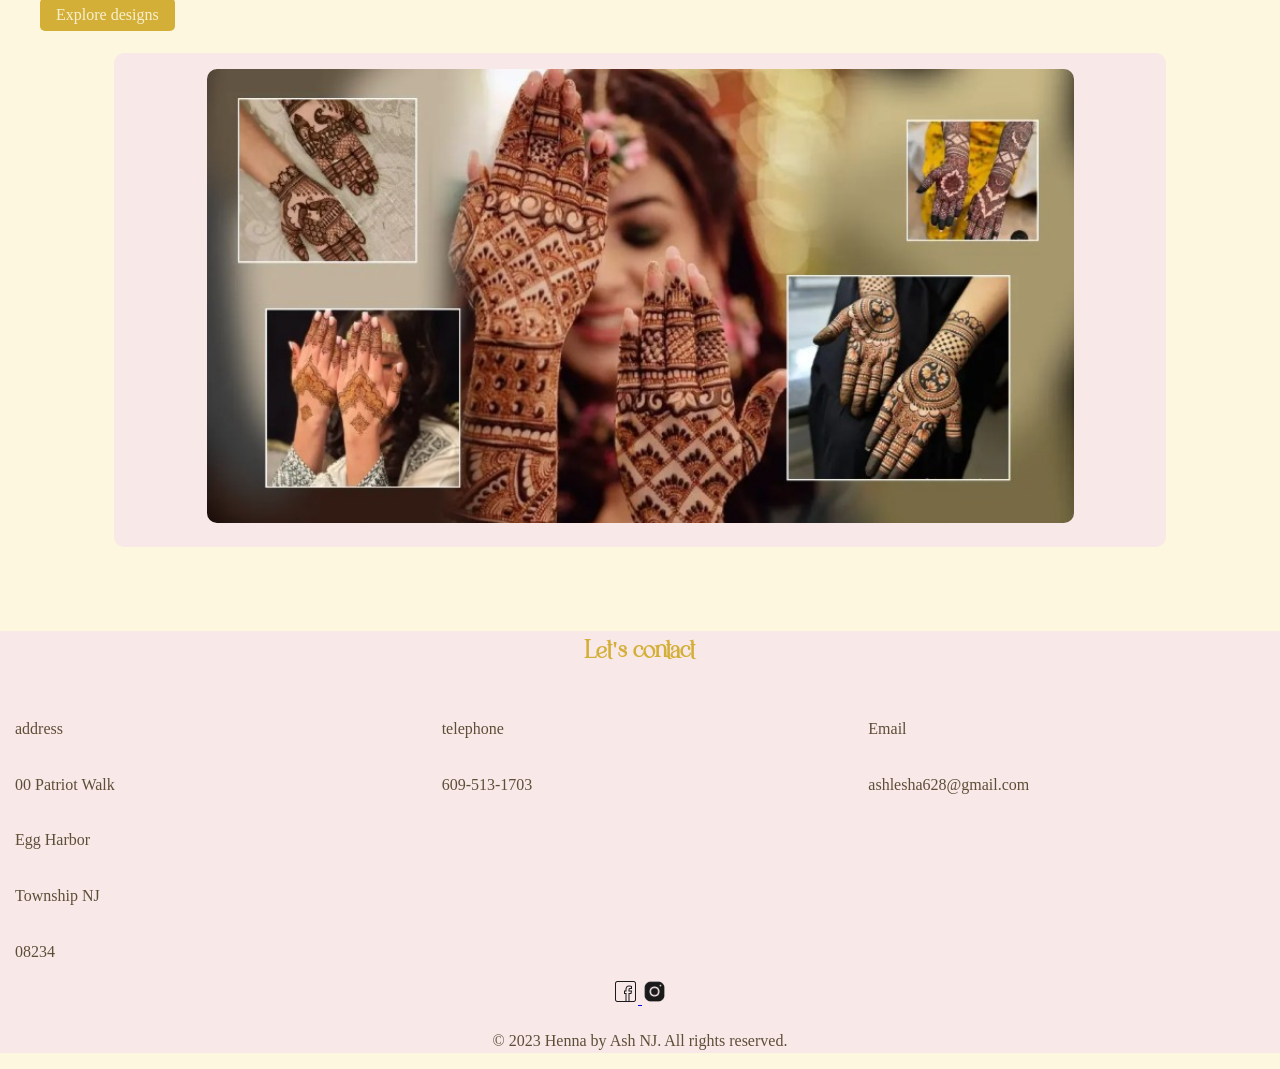
<file: services.html>
<!DOCTYPE html>
<html lang="en">

<head>
    <meta charset="UTF-8">
    <meta name="viewport" content="width=device-width, initial-scale=1.0">
    <title>services</title>
    <link href="henna.css" rel="stylesheet">
    <script src="script.js"></script>
</head>

<body>
    <header>
        <nav>
            <div class="logo">
                <img src="Henna logo 2.png" alt="hennalogo">
            </div>
            <div>
                <ul id="nav-menu">
                    <li><a href="index.html"> Home</a></li>
                    <li><a href="gallery.html">Gallery</a></li>
                    <li><a href="services.html">Services</a></li>
                    <li><a href="contact.html"> Contact</a></li>
                    <li><a href="artwork.html">Artwork</a></li>
                    <li><a href="ahout me.html">FAQ</a></li>
                    <li><a href="testimonials.html">Testimonials</a></li>
                </ul>
            </div>
            <div class="hamburger" onclick="toggleMenu()"><img src="icon hambger.png" alt="icon" height="30px"
                    width="35px" style="color: #5D4E37;"></div>
        </nav>
    </header>
    <section id="services">

        <h2>Services & Pricing</h2>

        <div class="service">
            <img src="hand.jpg" class="service_img" alt="Bridal Henna">
            <div class="service-text">

                <h3>Bridal Henna</h3>

                <p> Bridal henna is typically applied to the bride's hands and feet during a special <i> mehndi </i>
                    ceremony,
                    a pre-wedding celebration filled with music, dance, and family festivities.
                    These are usually elaborate designs that contain the groom's initials and symbolize blessings,
                    good fortune, and the bond between the couple. </p>
            </div>
        </div>
        <br>
        <br>

        <div class="service">
            <img src="full hand.png" class="service_img" alt="Bridal Henna">
            <div class="service-text">

                <h3>Parties</h3>

                <p> Henna is a popular attraction at parties and celebrations.
                    It provides beautiful body art that lasts one to two weeks and serves as a fun,
                    interactive activity for attendees. Common events it is used for are birthday parties,
                    bachelorette parties, showers, festivals, girls' nights, and corporate events. </p>
            </div>
        </div>
        <br>
        <br>

        <div class="service">
            <img src="normal .jpg" class="service_img" alt="Bridal Henna">
            <div class="service-text">

                <h3>Jagua Henna</h3>

                <p> Jagua henna is made from the juice of the Genipa americana fruit,
                    a tropical plant native to South America. Unlike traditional reddish-brown henna,
                    it has a deep blue-black hue, resembling a tattoo.
                </p>
            </div>
        </div>
        <br>
        <br>

        <div class="service">
            <img src="stomach .jpg" class="service_img" alt="Bridal Henna">
            <div class="service-text">

                <h3>Private Appointments</h3>

                <p> I can do one-on-one appointments for brides,
                    pregnant women, models, performers, and just about anybody who wants custom detailed,
                    high-quality henna work outside of a crowded event. ​
                </p>
            </div>
        </div>
        <br>

        </div>
        <a href="contact.html" class="btn">Book Now</a>
        <br>
        <br>
        <a href="gallery.html" class="btn">Explore designs </a>
        <br>
        <br>
        <section id="aastha">
            <div class="aasthas">
                <img src="dhuln.jpg" alt="photo">
            </div>
        </section>
    </section>

    <footer>
        <h2>Let's contact</h2>
        <form class="footers">
            <table class="footers">
                <tr>
                    <td>address</td>
                    <td>telephone</td>
                    <td>Email</td>
                </tr>
                <tr>
                    <td>00 Patriot Walk</td>
                    <td>609-513-1703 </td>
                    <td>ashlesha628@gmail.com</td>
                </tr>
                <tr>
                    <td>Egg Harbor </td>
                </tr>
                <tr>
                    <td>Township NJ</td>
                </tr>
                <tr>
                    <td> 08234</td>
                </tr>
            </table>
        </form>
    </footer>
    <footer class="footers2">
        <div style="text-align: center;">
            <a href="https://www.facebook.com/hennabyashnj" target="_blank">
                <img src="facebook.png" alt="facebook" height="25px" width="25px">
            </a>
            <a href="https://www.instagram.com/henna_by_ash_nj/" target="_blank">
                <img src="insta.png" alt="instagram" height="25px" width="25px">
            </a>
        </div>
        <p style="text-align: center;">&copy; 2023 Henna by Ash NJ. All rights reserved.</p>
    </footer>
</body>


</html>
</file>
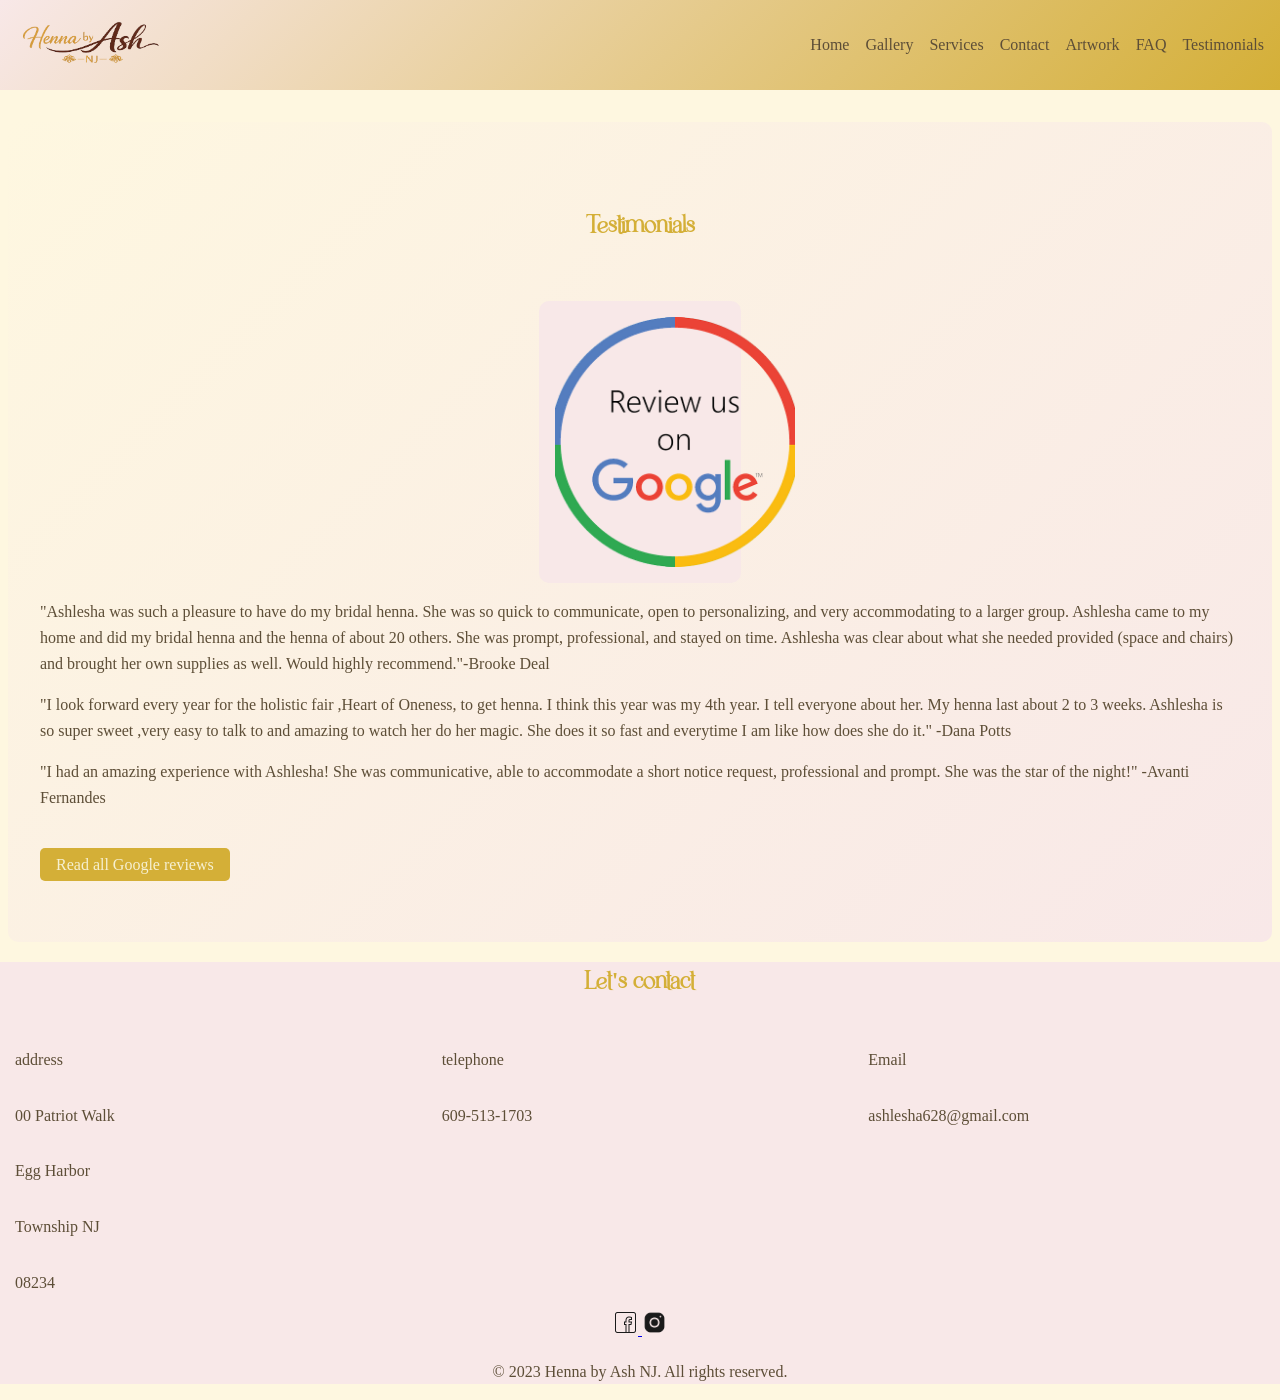
<file: testimonials.html>
<!DOCTYPE html>
<html lang="en">

<head>
    <meta charset="UTF-8">
    <meta name="viewport" content="width=device-width, initial-scale=1.0">
    <title>Testimonials</title>
    <link href="C:\Users\AASTHA\Desktop\New folder (4)\henna.css" rel="stylesheet">
    <link rel="stylesheet" href="henna.css">
    <script src="script.js"></script>
</head>

<body>
    <header>
        <nav>
            <div class="logo">
                <img src="Henna logo 2.png" alt="hennalogo">
            </div>
            <div>
                <ul id="nav-menu">
                    <li><a href="index.html"> Home</a></li>
                    <li><a href="gallery.html">Gallery</a></li>
                    <li><a href="services.html">Services</a></li>
                    <li><a href="contact.html"> Contact</a></li>
                    <li><a href="artwork.html">Artwork</a></li>
                    <li><a href="ahout me.html">FAQ</a></li>
                    <li><a href="testimonials.html">Testimonials</a></li>
                </ul>
            </div>
            <div class="hamburger" onclick="toggleMenu()"><img src="icon hambger.png" alt="icon" height="30px"
                    width="35px" style="color: #5D4E37;"></div>
        </nav>
    </header>
    <section id="about">
        <div class="hero-image">
            <h2 id="FAQ">Testimonials</h2>
        </div><br>
        <section id="gallery">
            <div class="gallery-grid">
                <img src="favpng_11d8a0baaf6fe187c4b5d89fccbf8695.png" alt="Henna design example" />
            </div>
        </section>

        <div class="hero-content">
            <p>"Ashlesha was such a pleasure to have do my bridal henna. She was so quick to communicate,
                open to personalizing, and very accommodating to a larger group.
                Ashlesha came to my home and did my bridal henna and the henna of about 20 others. She was prompt,
                professional,
                and stayed on time. Ashlesha was clear about what she needed provided (space and chairs) and brought her
                own supplies as well.
                Would highly recommend."-Brooke Deal</p>

            <p>"I look forward every year for the holistic fair ,Heart of Oneness, to get henna.
                I think this year was my 4th year. I tell everyone about her. My henna last about 2 to 3 weeks.
                Ashlesha is so super sweet ,very easy to talk to and amazing to watch her do her magic.
                She does it so fast and everytime I am like how does she do it." -Dana Potts</p>

            <p>"I had an amazing experience with Ashlesha! She was communicative, able to accommodate a short notice
                request,
                professional and prompt. She was the star of the night!" -Avanti Fernandes</p>
        </div>
        <br>

        <div>
            <a href="https://www.google.com/maps/place/Henna+by+Ash+NJ+(Ashlesha+Parekh+-+Bridal+henna+artist)/@39.430839,-74.5907772,715m/data=!3m2!1e3!4b1!4m16!1m9!3m8!1s0x89c0e959103211b1:0x68a96338fa556e66!2sHenna+by+Ash+NJ+(Ashlesha+Parekh+-+Bridal+henna+artist)!8m2!3d39.430839!4d-74.5882023!9m1!1b1!16s%2Fg%2F11gtg839pn!3m5!1s0x89c0e959103211b1:0x68a96338fa556e66!8m2!3d39.430839!4d-74.5882023!16s%2Fg%2F11gtg839pn?entry=ttu&g_ep=EgoyMDI1MTIwOS4wIKXMDSoKLDEwMDc5MjA3MUgBUAM%3D"
                class="btn"><i class="fa fa-google"></i> Read all Google reviews</a>
        </div>

    </section>


    <footer>
        <h2>Let's contact</h2>
        <form class="footers">
            <table class="footers">
                <tr>
                    <td>address</td>
                    <td>telephone</td>
                    <td>Email</td>
                </tr>
                <tr>
                    <td>00 Patriot Walk</td>
                    <td>609-513-1703 </td>
                    <td>ashlesha628@gmail.com</td>
                </tr>
                <tr>
                    <td>Egg Harbor </td>
                </tr>
                <tr>
                    <td>Township NJ</td>
                </tr>
                <tr>
                    <td> 08234</td>
                </tr>
            </table>
        </form>
    </footer>
    <footer class="footers2">
        <div style="text-align: center;">
            <a href="https://www.facebook.com/hennabyashnj" target="_blank">
                <img src="facebook.png" alt="facebook" height="25px" width="25px">
            </a>
            <a href="https://www.instagram.com/henna_by_ash_nj/" target="_blank">
                <img src="insta.png" alt="instagram" height="25px" width="25px">
            </a>
        </div>
        <p style="text-align: center;">&copy; 2023 Henna by Ash NJ. All rights reserved.</p>
    </footer>

</body>


</html>
</file>
<file: henna.css>
body {
    margin: 0;
    padding: 0;
    align-content: center;
    align-items: center;
    background-color: var(--bg);
    color: var(--text);
    line-height: 1.6;
}

header {
    align-content: center;
    align-items: center;
    background: linear-gradient(135deg, var(--primary), var(--secondary));
    padding: 1rem;
    position: sticky;
    top: 0;
    z-index: 100;
}

:root {
    --primary: #F8E8E8;
    /* Soft pink */
    --secondary: #D4AF37;
    /* Gold */
    --accent: rgb(246, 240, 209);
    /* Cream */
    --text: #5D4E37;
    /* Warm brown */
    --bg: #FEF7E0;
    /* Light cream background */
}

nav {
    display: flex;
    justify-content: space-between;
    width: auto;
    margin: 0 auto;
}

.logo {
    font-size: 5px;
    color: #D4AF37;
    height: 25%;
    width: 12%;
}

.logo img {
    height: 100%;
    width: 100%;
}

@media screen and (max-width: 768px) {
    .logo {
        height: 50%;
        width: 40%;
    }
}

nav ul {
    list-style: none;
    display: flex;
    gap: 1rem;

}

nav a {
    color: var(--text);
    text-decoration: none;
    transition: color 0.3s;
}

nav a:hover {
    color: var(--text);
}

.hero {
    display: flex;
    align-items: start;
    justify-content: space-between;
    padding: 4rem 2rem;
    max-width: 1200px;
    margin: 0 auto;
    background: linear-gradient(135deg, var(--bg), var(--primary));
    border-radius: 10px;
    margin-top: 2rem;
    gap: 2rem;
}

@media screen and (max-width: 768px) {
    .hero {
        flex-direction: column;
        align-items: center;
        padding: 2rem 1rem;
        gap: 1rem;
    }

    .hero-content h1 {
        font-size: 1.8rem;
    }

    .hero-content p {
        font-size: 0.9rem;
    }

    .hero-image img {
        max-width: 200px;
    }
}

.btn {
    background: var(--secondary);
    color: var(--accent);
    padding: 0.5rem 1rem;
    text-decoration: none;
    border-radius: 5px;
    transition: background 0.3s;
}

.btn:hover {
    background: var(--text);
}

.hero-image img {
    justify-content: center;
    align-items: center;
    max-width: 250px;
    border-radius: 30px;
    box-shadow: 0 4px 8px rgba(0, 0, 0, 0.1);
}

section {
    justify-content: flex-start;
    align-items: flex-start;
    padding: 4rem 2rem;
    max-width: 1200px;
    margin: 0 auto;
}

h2 {
    font-family: myfont1;
    text-align: center;
    color: var(--secondary);
    margin-bottom: 2rem;
}

@font-face {
    font-family: myfont1;
    src: url("./fonts/font/Bizantheum.otf");
}

.hero-content h1 {
    font-family: myfont1;
    font-size: 2.5rem;
    color: var(--secondary);
}

.gallery-grid {
    display: grid;
    flex-wrap: wrap;
    /*grid-template-columns: repeat(auto-fit, minmax(250px, 1fr));*/
    gap: 1rem;
    width: 240px;
    max-width: 1200px;
    margin: 0 auto;
}

.gallery-grid img {
    width: 100%;
    border-radius: 10px;
    transition: transform 0.3s;
    height: 250px;
    object-fit: cover;
}

.gallery-grid img:hover {
    transform: scale(1.05);
}

#gallery {
    background: var(--primary);
    align-items: center;
    padding: 1rem;
    border-radius: 10px;
    text-align: center;
    width: 170px;
    max-width: 2000px;
    margin: 0 auto;
}


.gallery-grids {
    display: grid;
    flex-wrap: wrap;
    grid-template-columns: repeat(auto-fit, minmax(250px, 1fr));
    gap: 1rem;
    width: 100%;
    max-width: 2000px;
    margin: 0 auto;
}

.gallery-grids img {
    width: 100%;
    border-radius: 10px;
    transition: transform 0.3s;
    height: 250px;
    object-fit: cover;
}

.gallery-grids img:hover {
    transform: scale(1.05);
}

#gallerys {
    background: var(--primary);
    align-items: center;
    padding: 2rem;
    border-radius: 10px;
    /*text-align: center;
    width: 140px;
    max-width: 800px;
    margin: 0 auto;*/
}

@media screen and (max-width: 768px) {
    #gallerys {
        text-align: center;
        width: 230px;
        max-width: 600px;
        margin: 0 auto
    }

    .gallery-grids {
        grid-template-columns: repeat(4, 1fr), minmax(250px, fr);
        gap: 0.5rem;
        justify-items: center;
    }

    .gallery-grids img:hover {
        transform: scale(1.05);
    }

    .gallery-grids img {
        height: 90px;
    }

    /* Center single image in gallery on mobile */
    #gallerys .gallery-grids {
        display: flex;
        flex-direction: row;
        align-items: center;
    }

    #gallerys .gallery-grids img {
        max-width: 100px;
        width: auto;
    }
}



/* Mobile: show 2 images per row */
@media screen and (max-width: 768px) {
    .gallery-grid {
        grid-template-columns: repeat(auto-fit), minmax(250px, fr);
        gap: 0.5rem;
        justify-items: center;
    }

    .gallery-grid img:hover {
        transform: scale(1.05);
    }

    .gallery-grid img {
        height: 170px;
    }

    /* Center single image in gallery on mobile */
    #gallery .gallery-grid {
        display: flex;
        flex-direction: row;
        align-items: center;
    }

    #gallery .gallery-grid img {
        max-width: 100%;
        width: auto;
    }
}

.art {
    display: flex;
    width: 100%;
    height: 100%;
    padding: 15px;
    gap: 15px;
    align-items: center;
    flex-wrap: wrap;
    justify-content: center;
}

.art img {
    width: 30%;
    max-width: 300px;
    height: auto;
    object-fit: contain;
    border-radius: 10px;
}

#woodart {
    background: var(--primary);
    border-radius: 10px;
    width: 100%;
    max-width: 1200px;
    margin: 0 auto;
    overflow: hidden;
}

@media screen and (max-width: 768px) {
    .art {
        display: flex;
        width: 100%;
        height: 100%;
        padding: 10px;
        gap: 10px;
        align-items: flex-start;
        flex-wrap: wrap;
        justify-content: center;
    }

    .art img {
        width: 45%;
        max-width: 200px;
        height: auto;
        object-fit: contain;
        /*object-fit: cover;*/
        border-radius: 10px;
    }

    #woodart {
        background: var(--primary);
        border-radius: 10px;
        width: 200px;
        max-width: 200px;
        /* height: 500px;*/
        overflow-x: hidden;
    }
}

.aasthas {
    display: grid;
    flex-wrap: wrap;
    display: block;
    grid-template-columns: repeat(auto-fit, minmax(90%, 1fr));
    gap: 1rem;
}

.aasthas img {
    width: 85%;
    border-radius: 10px;
    transition: transform 0.3s;
}

#aastha {
    background: var(--primary);
    justify-content: center;
    align-items: center;
    padding: 1rem;
    border-radius: 10px;
    text-align: center;
    width: 85%;
}

.services-list {
    display: flex;
    flex-wrap: wrap;
    justify-content: center;
    gap: 2rem;
}

.service {
    background: var(--primary);
    padding: 1rem;
    border-radius: 10px;
    width: 90%;
    max-width: 1900px;

    display: flex;
    gap: 1.5rem;
    align-items: flex-start;
}

.service_img {
    width: 250px;
    height: 250px;
    border-radius: 20px;
    object-fit: cover;
}

@media (max-width: 768px) {
    .service {
        flex-direction: column;
        align-items: center;
    }

    .service_img {
        width: 100%;
        max-width: 350px;
    }
}

h3 {
    text-align: start;
}

.contact1 {
    display: flex;
    flex-direction: column;
    gap: 1rem;
    max-width: 400px;
    margin: 0 auto;
}

input,
textarea {
    padding: 0.5rem;
    border: 1px solid var(--secondary);
    border-radius: 5px;
}

button {
    background: var(--secondary);
    color: var(--accent);
    border: none;
    padding: 0.5rem;
    border-radius: 5px;
    cursor: pointer;
}

.artwork {
    background: var(--primary);
    padding: 1rem;
    border-radius: 10px;
    text-align: center;
    width: 250px;
}

#about {
    justify-content: center;
    padding: 4rem 2rem;
    max-width: 1200px;
    max-height: 2000px;
    margin: 0 auto;
    background: linear-gradient(135deg, var(--bg), var(--primary));
    border-radius: 10px;
    margin-top: 2rem;
}

#FAQ {
    color: var(--secondary);
}

#FAQ .aastha {
    border-radius: 10px;
    align-content: center;
    align-items: center;
    align-self: center;
}

.footers {
    position: relative;
    table-layout: auto;
    width: 100%;
    max-width: none;
    border-collapse: collapse;
    text-indent: initial;
    border-spacing: 2px;
    overflow-x: visible;
    word-wrap: break-word;
}

.footers td {
    padding: 15px;
    word-break: break-word;
    min-width: 200px;
}

/*.footers2{
     text-align: center; 
     align-content: center; 
     align-items: center;
}*/

footer {
    width: 100%;
    text-align: left;
    border-collapse: collapse;
    text-indent: initial;
    border-spacing: 2px;
    background: var(--primary);
}

@media screen and (max-width: 768px) {
    .footers {
        table-layout: fixed;
        width: 100%;
        border-collapse: collapse;
        text-indent: initial;
        border-spacing: 1px;
        text-align: center;
    }

    .footers td {
        /*display: block;*/
        padding: 0.1rem 0;
    }

    footer {
        width: 100%;
        text-align: center;
        border-collapse: collapse;
        text-indent: initial;
        border-spacing: 1px;
        background: var(--primary);
    }

    .footers2 {
        width: 100%;
    }

    .footers1 {
        align-content: center;
    }

    /* Additional mobile improvements */
    body {
        font-size: 14px;
    }

    h1 {
        font-size: 1.5rem;
    }

    h2 {
        font-size: 1.2rem;
    }

    .btn {
        font-size: 0.9rem;
        padding: 0.4rem 0.8rem;
    }

    .hero-content ul {
        padding-left: 1rem;
    }

    .hero-content ul li {
        margin-bottom: 0.5rem;
    }
}

.hero {
    text-align: start;
}

/* Footer styles */
#footer-wrap {
    background: #ffffff;
    padding: 2rem 0;
    border-top: 1px solid #ddd;
}

.wsite-elements.wsite-footer {
    max-width: 1200px;
    margin: 0 auto;
    padding: 0 2rem;
}

.wsite-content-title {
    font-family: serif;
    color: #000000;
    margin-bottom: 1rem;
    font-weight: normal;
}

.wsite-social {
    display: flex;
    justify-content: center;
    gap: 1rem;
}

.wsite-social-item {
    display: inline-block;
    width: 40px;
    height: 40px;
    background: #ffffff;
    border: 1px solid #ddd;
    border-radius: 50%;
    text-align: center;
    line-height: 40px;
    color: #000000;
    text-decoration: none;
    transition: background 0.3s;
}

.wsite-social-item:hover {
    background: #f0f0f0;
}

.wsite-social-item-inner {
    display: block;
    font-size: 18px;
}

.styled-hr {
    border: none;
    height: 1px;
    background: #ddd;
}

.wsite-multicol-table {
    width: 100%;
    border-collapse: collapse;
}

.wsite-multicol-col {
    vertical-align: top;
}

.wsite-multicol-col h2 {
    font-size: 1.2rem;
    margin-bottom: 0.5rem;
    font-weight: bold;
    color: #000000;
}

.paragraph {
    font-size: 1rem;
    line-height: 1.6;
    color: #333333;
}

/* Mobile responsiveness for footer */
@media screen and (max-width: 768px) {
    .wsite-multicol-table {
        display: block;
    }

    .wsite-multicol-col {
        display: block;
        width: 100% !important;
        padding: 0.5rem 0;
    }

    .wsite-social {
        gap: 0.5rem;
    }

    .wsite-social-item {
        width: 35px;
        height: 35px;
        line-height: 35px;
    }

    .wsite-social-item-inner {
        font-size: 16px;
    }
}

/* Hamburger menu for mobile */
.hamburger {
    display: none;
    cursor: pointer;
    font-weight: bold;
    font-size: 1.5rem;
    color: var(--text);
    margin-left: auto;
    transition: transform 0.3s ease;
}

.hamburger:hover {
    transform: scale(1.1);
}

@media screen and (max-width: 768px) {
    .hamburger {
        display: block;
    }

    nav ul {
        position: absolute;
        top: 100%;
        left: 0;
        width: 100%;
        background: var(--primary);
        flex-direction: column;
        align-items: center;
        padding: 0;
        margin: 0;
        max-height: 0;
        overflow: hidden;
        box-shadow: 0 4px 8px rgba(0, 0, 0, 0.1);
        transition: max-height 0.4s ease-out, padding 0.4s ease-out, opacity 0.3s ease;
        opacity: 0;
    }

    nav ul.active {
        max-height: 500px;
        padding: 1rem 0;
        opacity: 1;
    }

    /* Smooth slide down animation for menu items */
    nav ul li {
        opacity: 0;
        transform: translateY(-20px);
        transition: opacity 0.3s ease, transform 0.3s ease;
    }

    nav ul.active li {
        opacity: 1;
        transform: translateY(0);
    }

    /* Stagger the animation for each menu item */
    nav ul.active li:nth-child(1) {
        transition-delay: 0.05s;
    }

    nav ul.active li:nth-child(2) {
        transition-delay: 0.1s;
    }

    nav ul.active li:nth-child(3) {
        transition-delay: 0.15s;
    }

    nav ul.active li:nth-child(4) {
        transition-delay: 0.2s;
    }

    nav ul.active li:nth-child(5) {
        transition-delay: 0.25s;
    }

    nav ul.active li:nth-child(6) {
        transition-delay: 0.3s;
    }

    nav ul.active li:nth-child(7) {
        transition-delay: 0.35s;
    }
}
</file>
